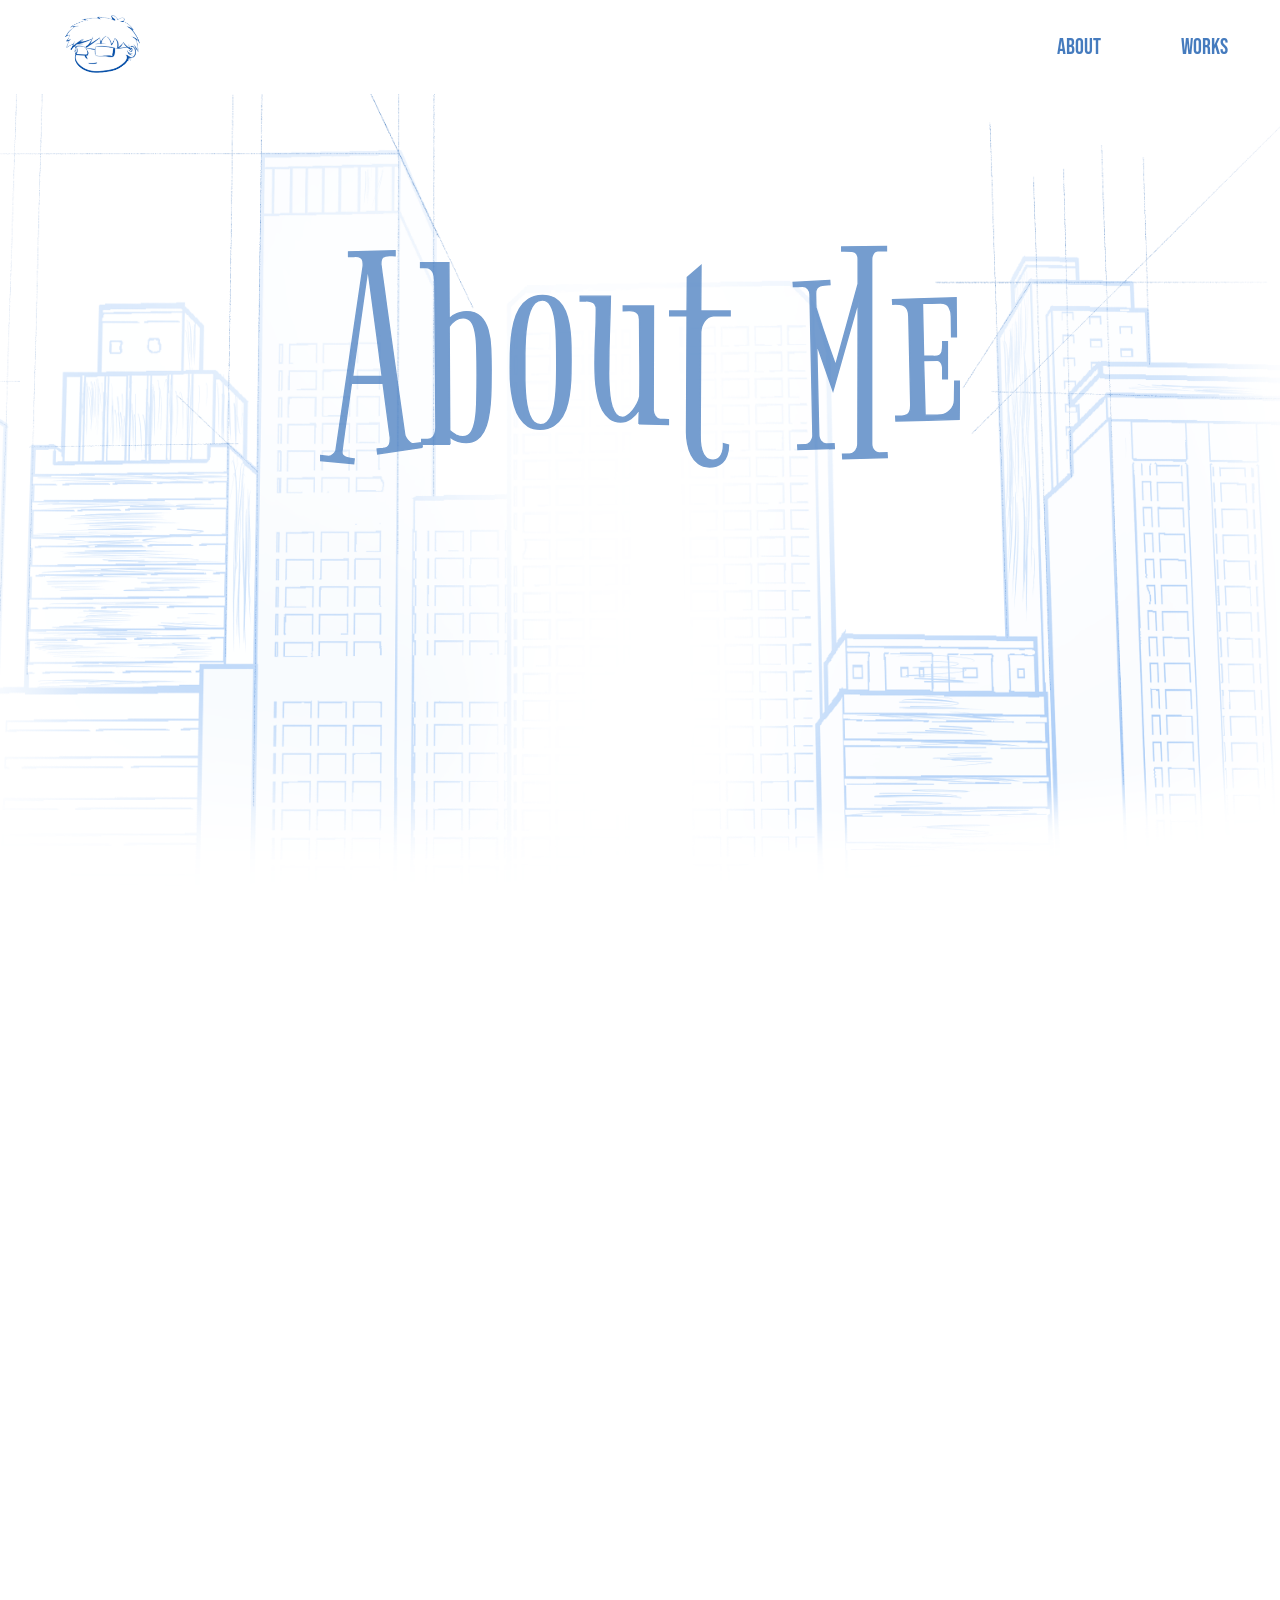
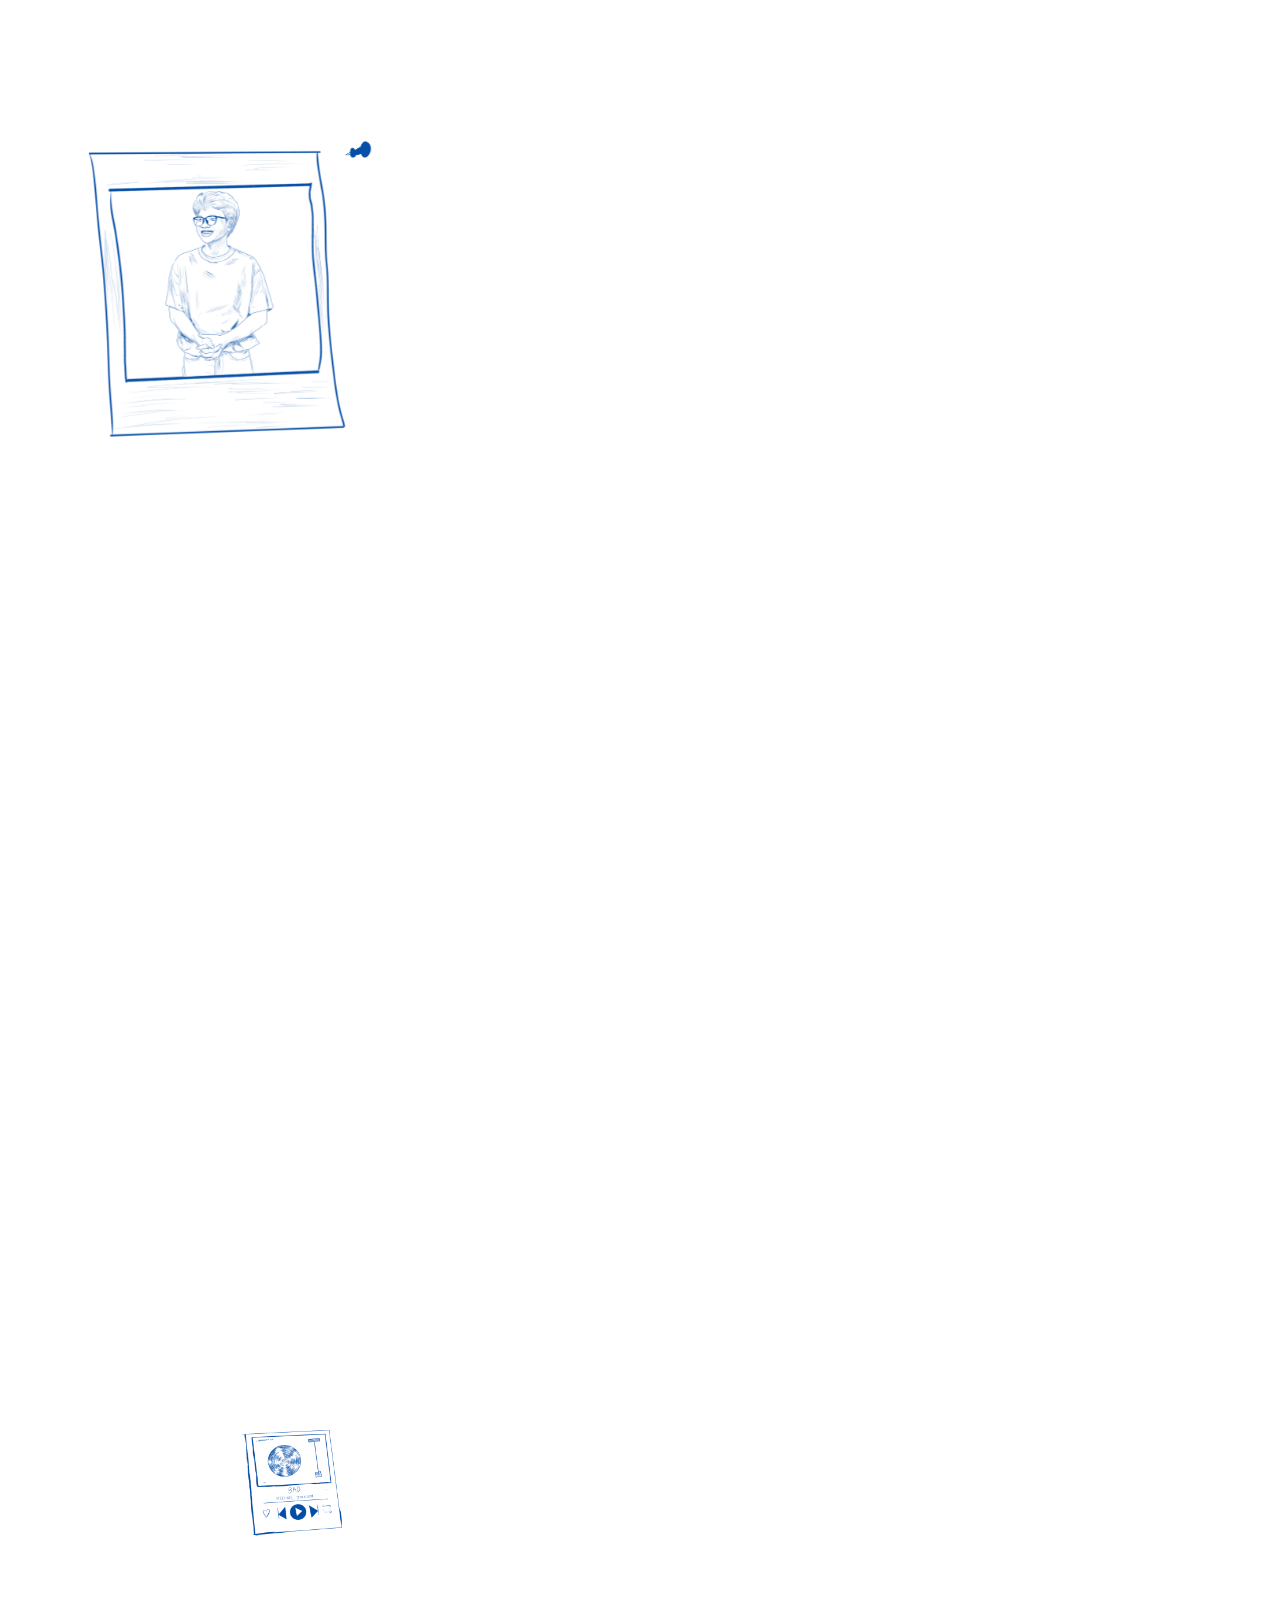
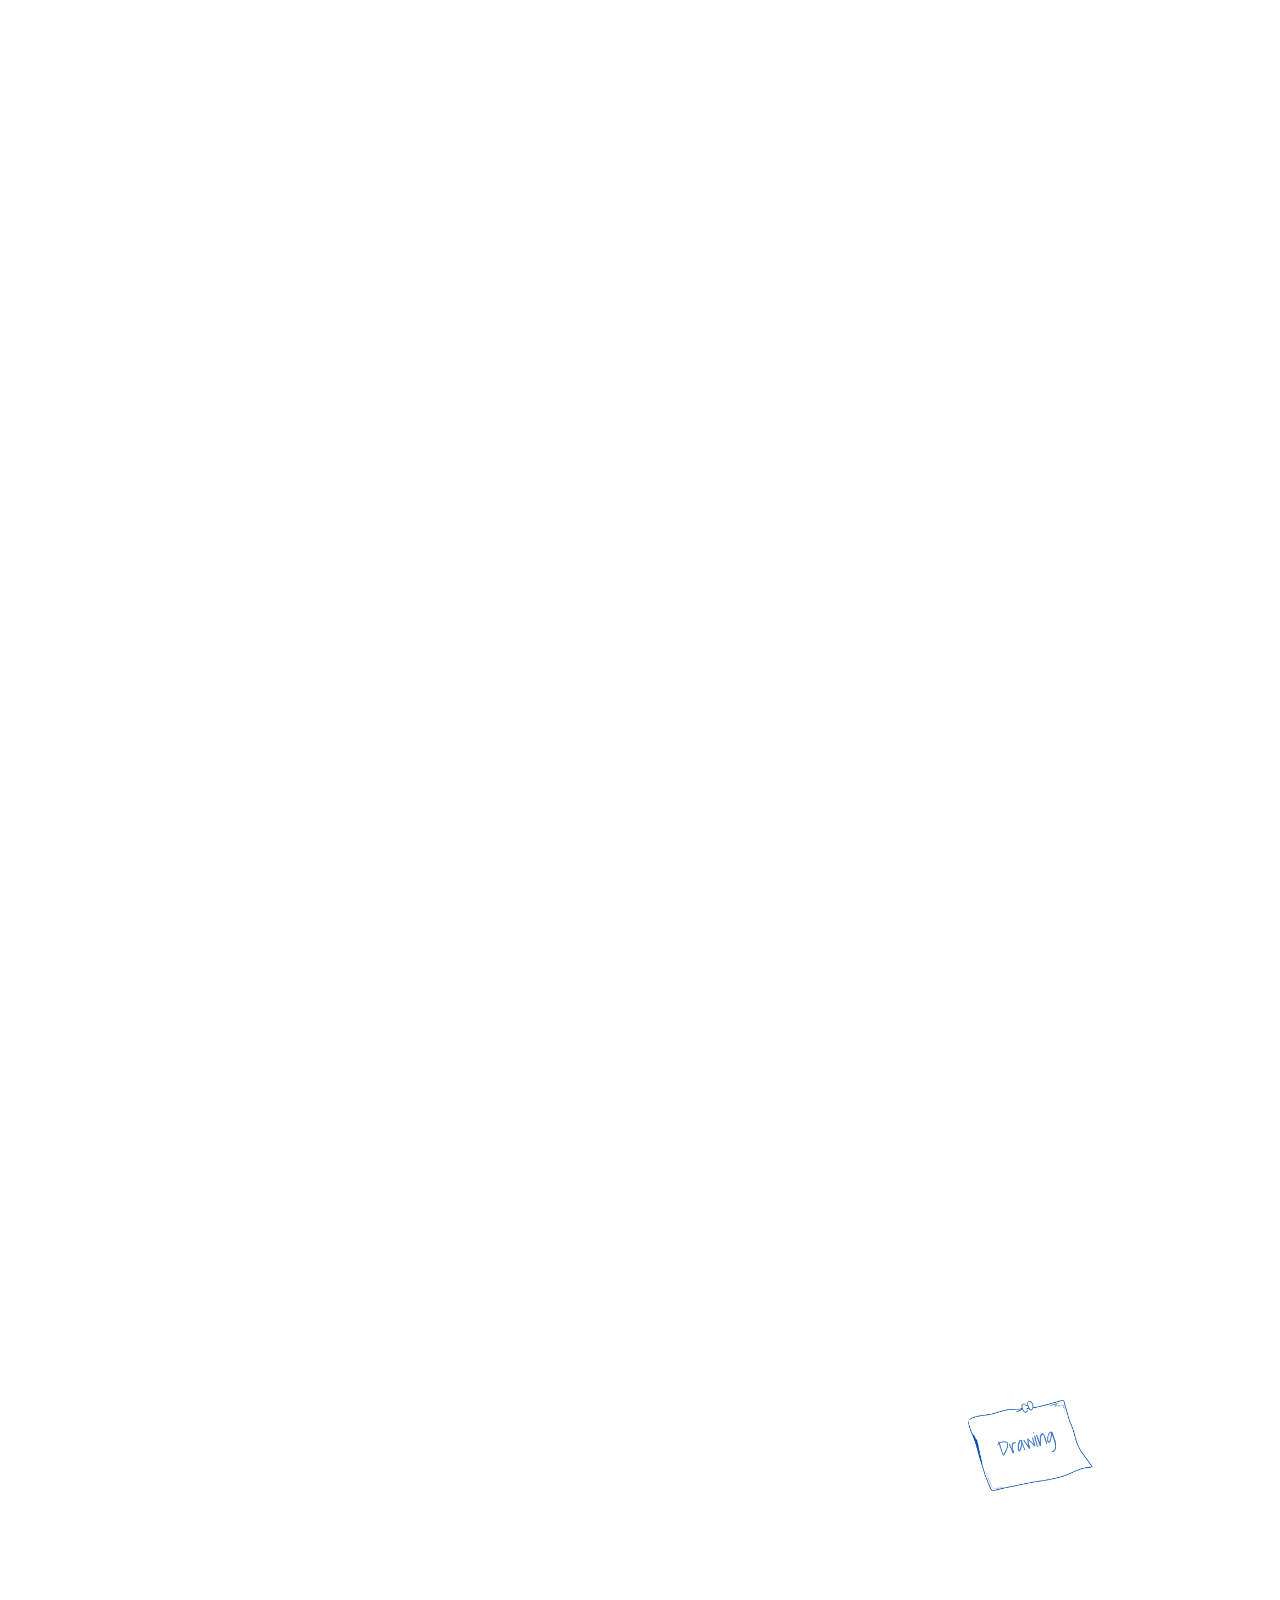
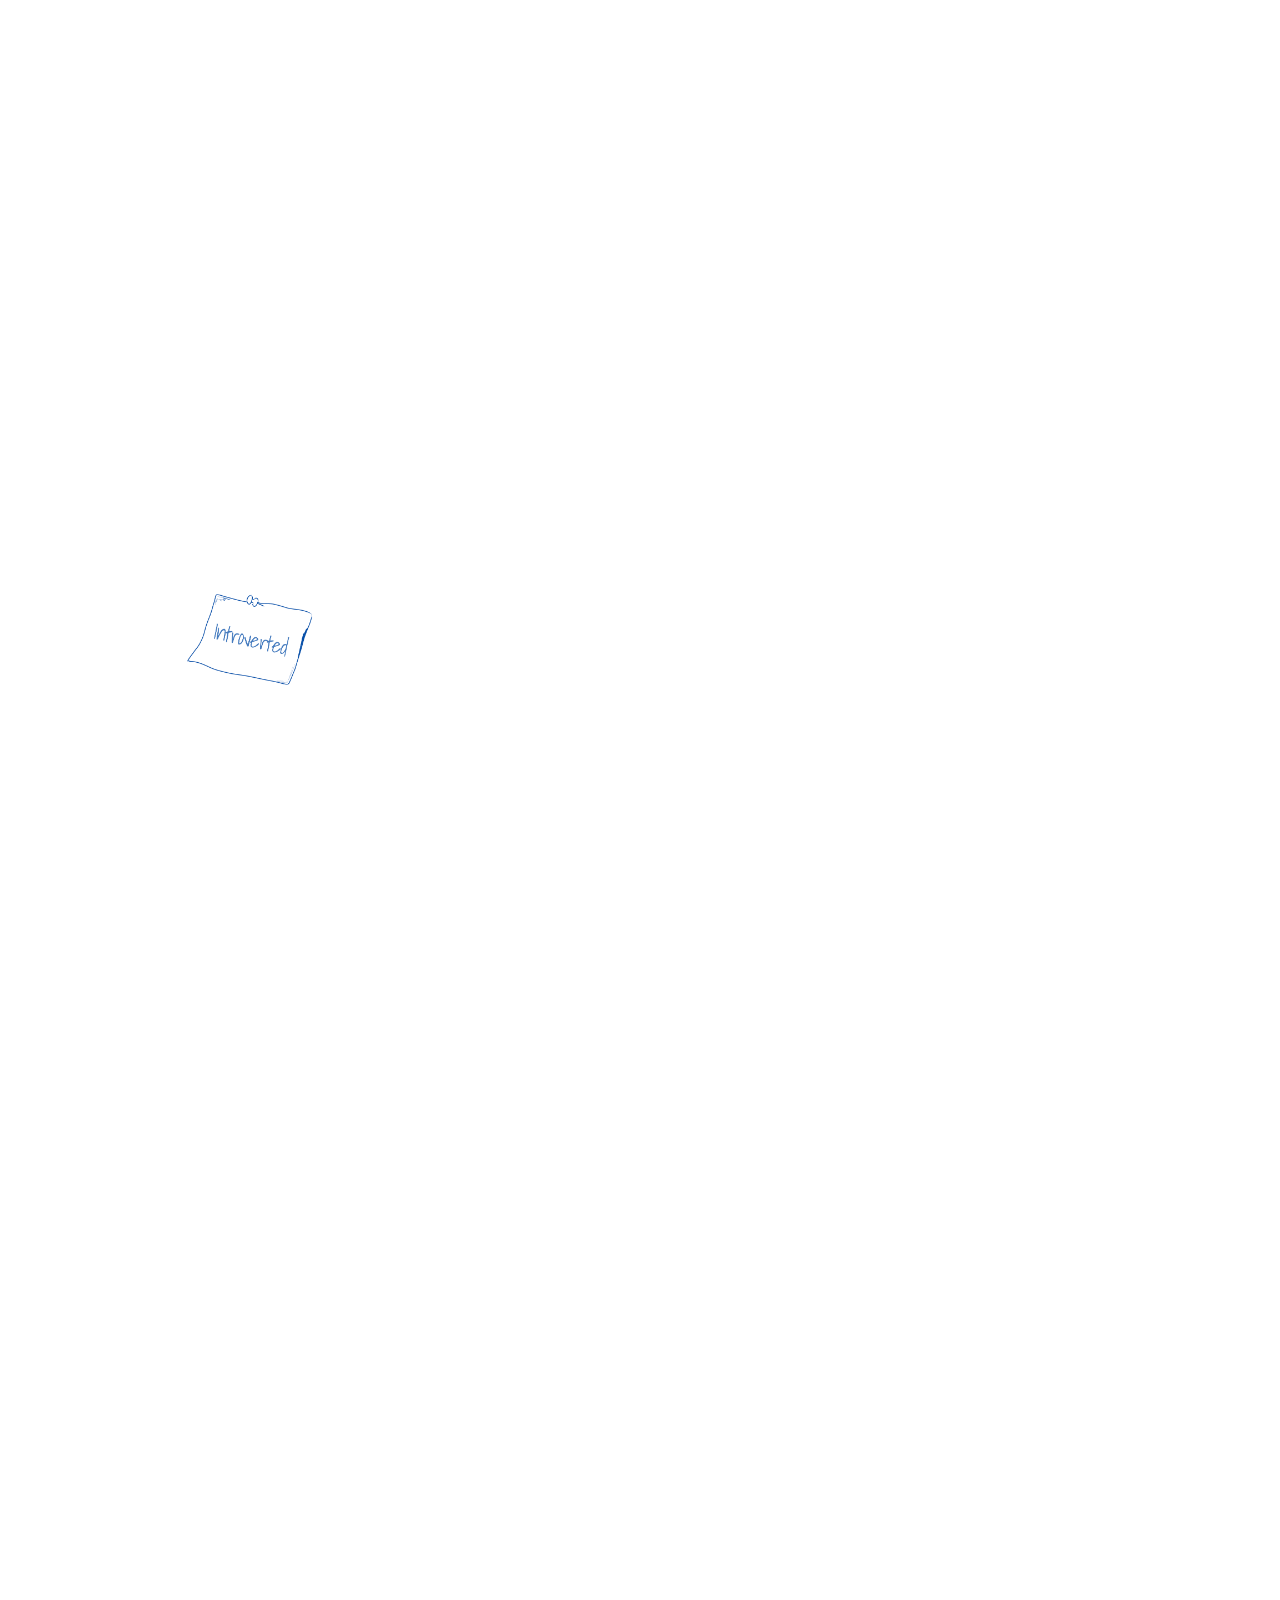
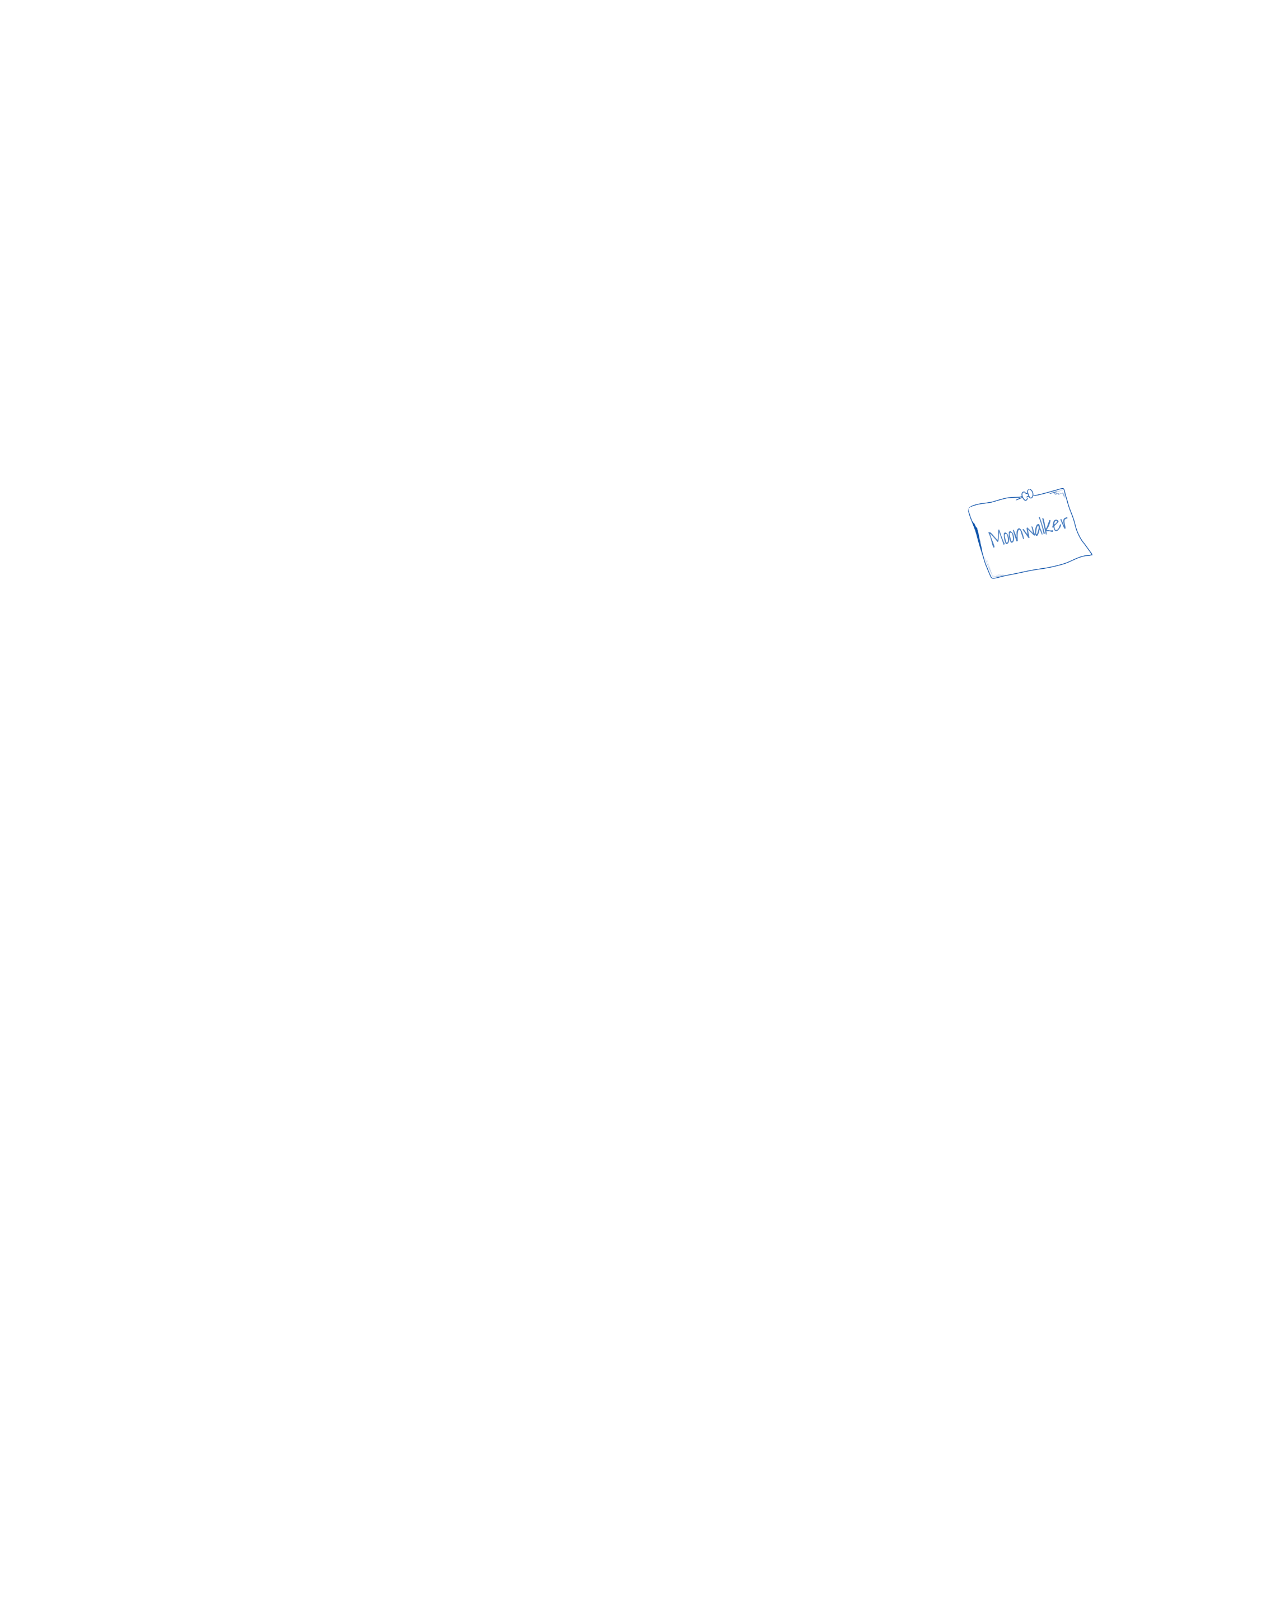
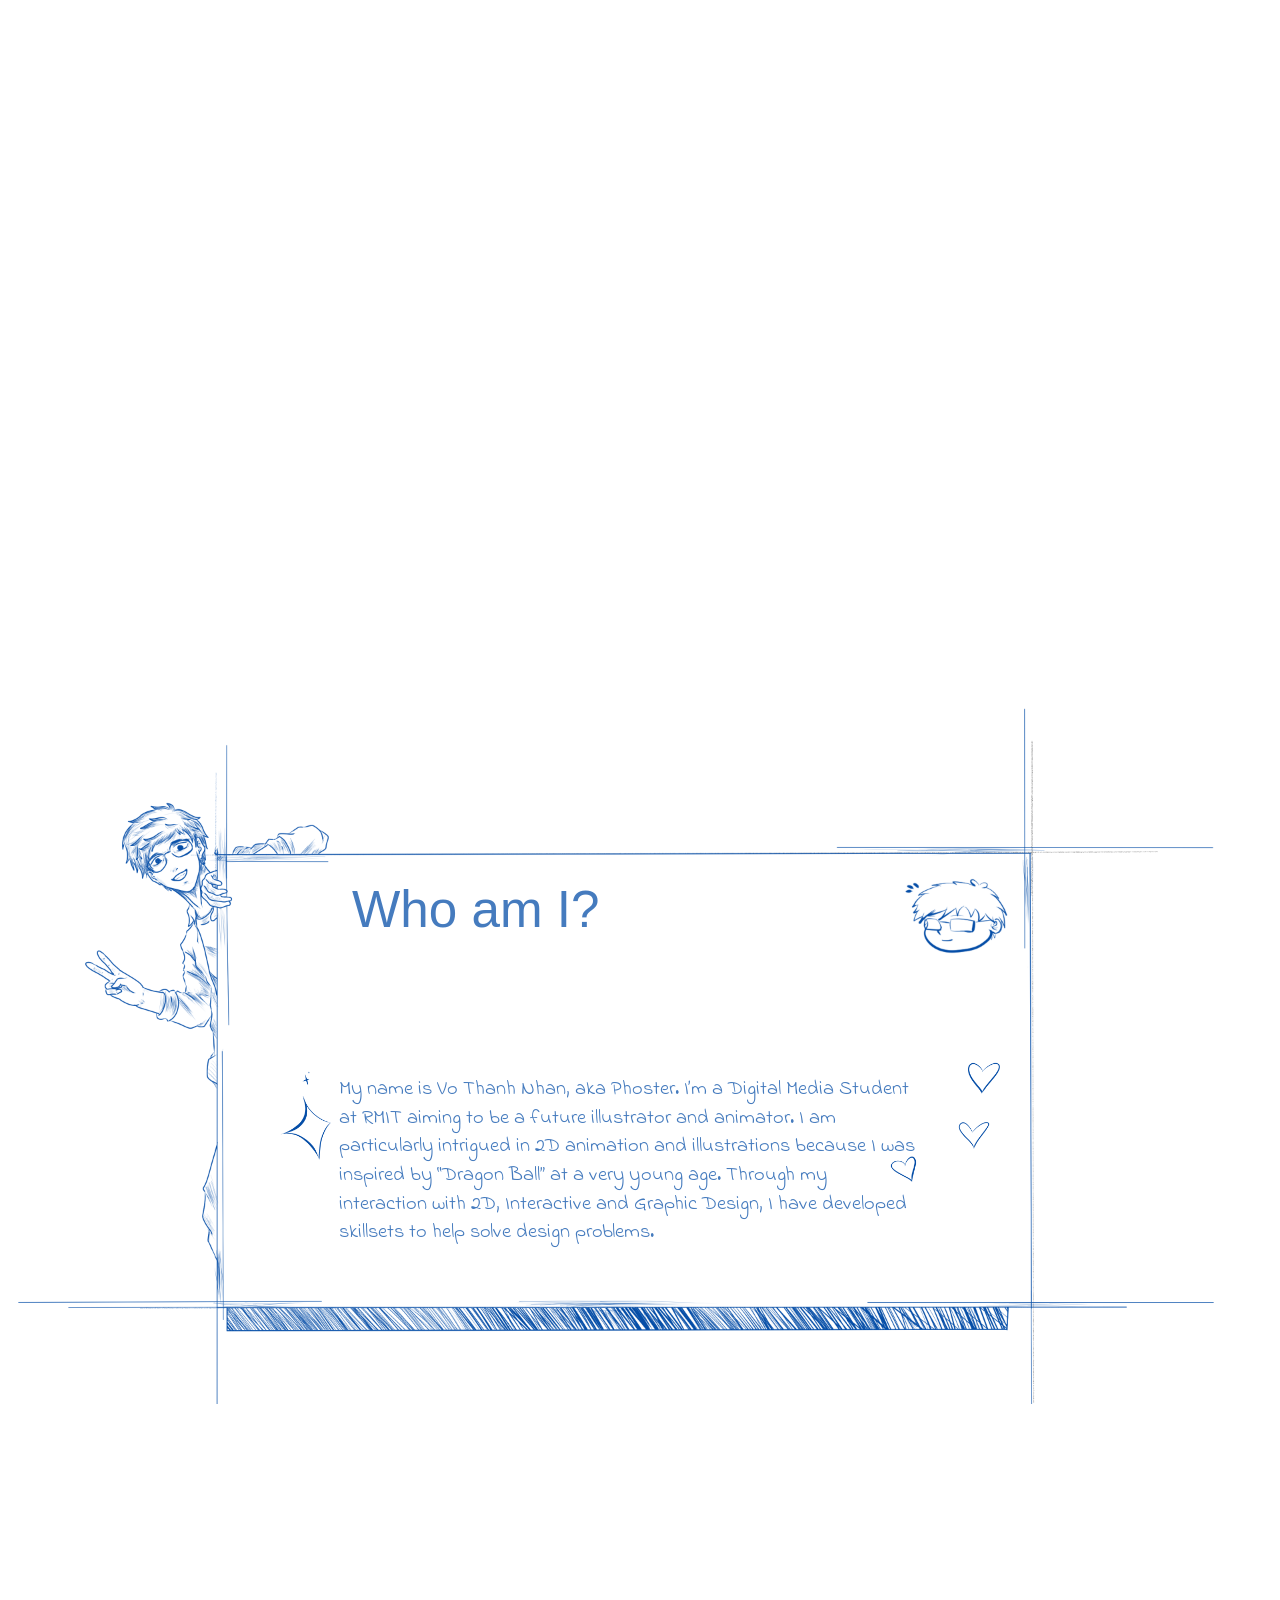
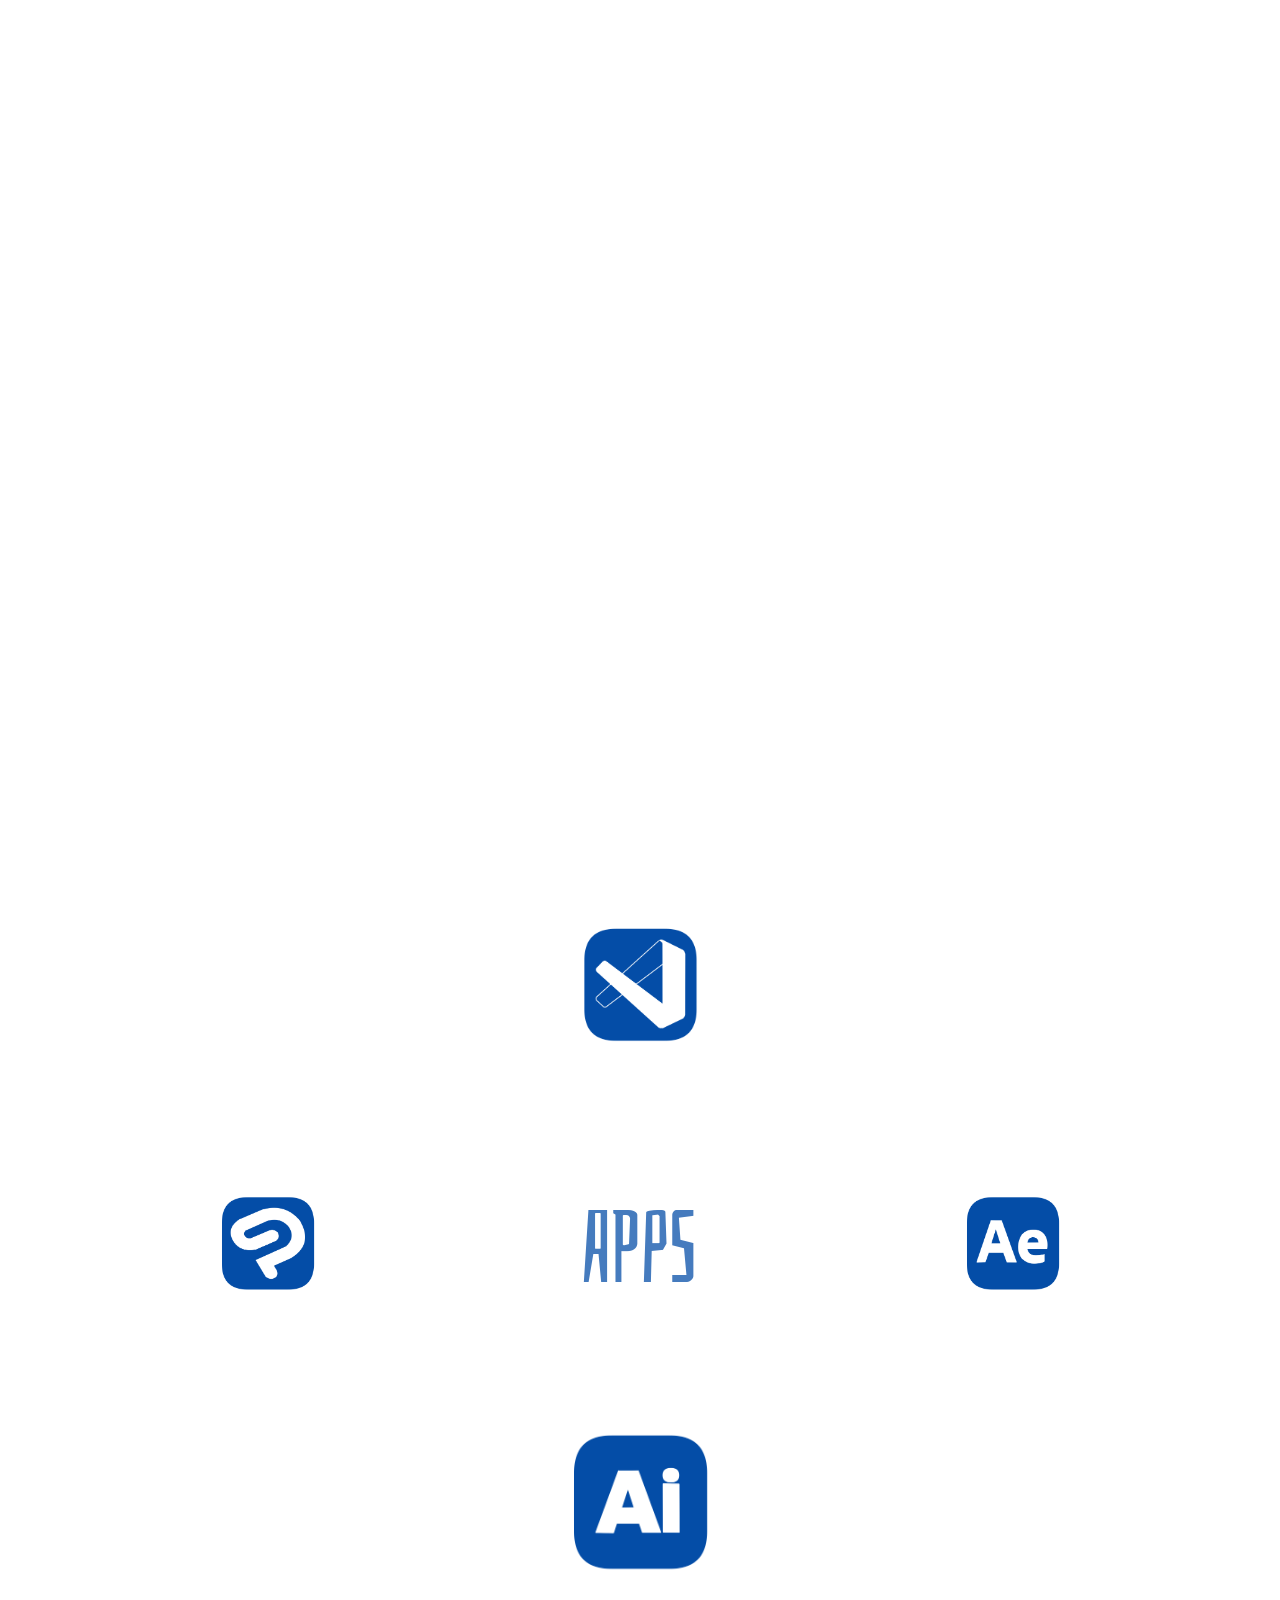
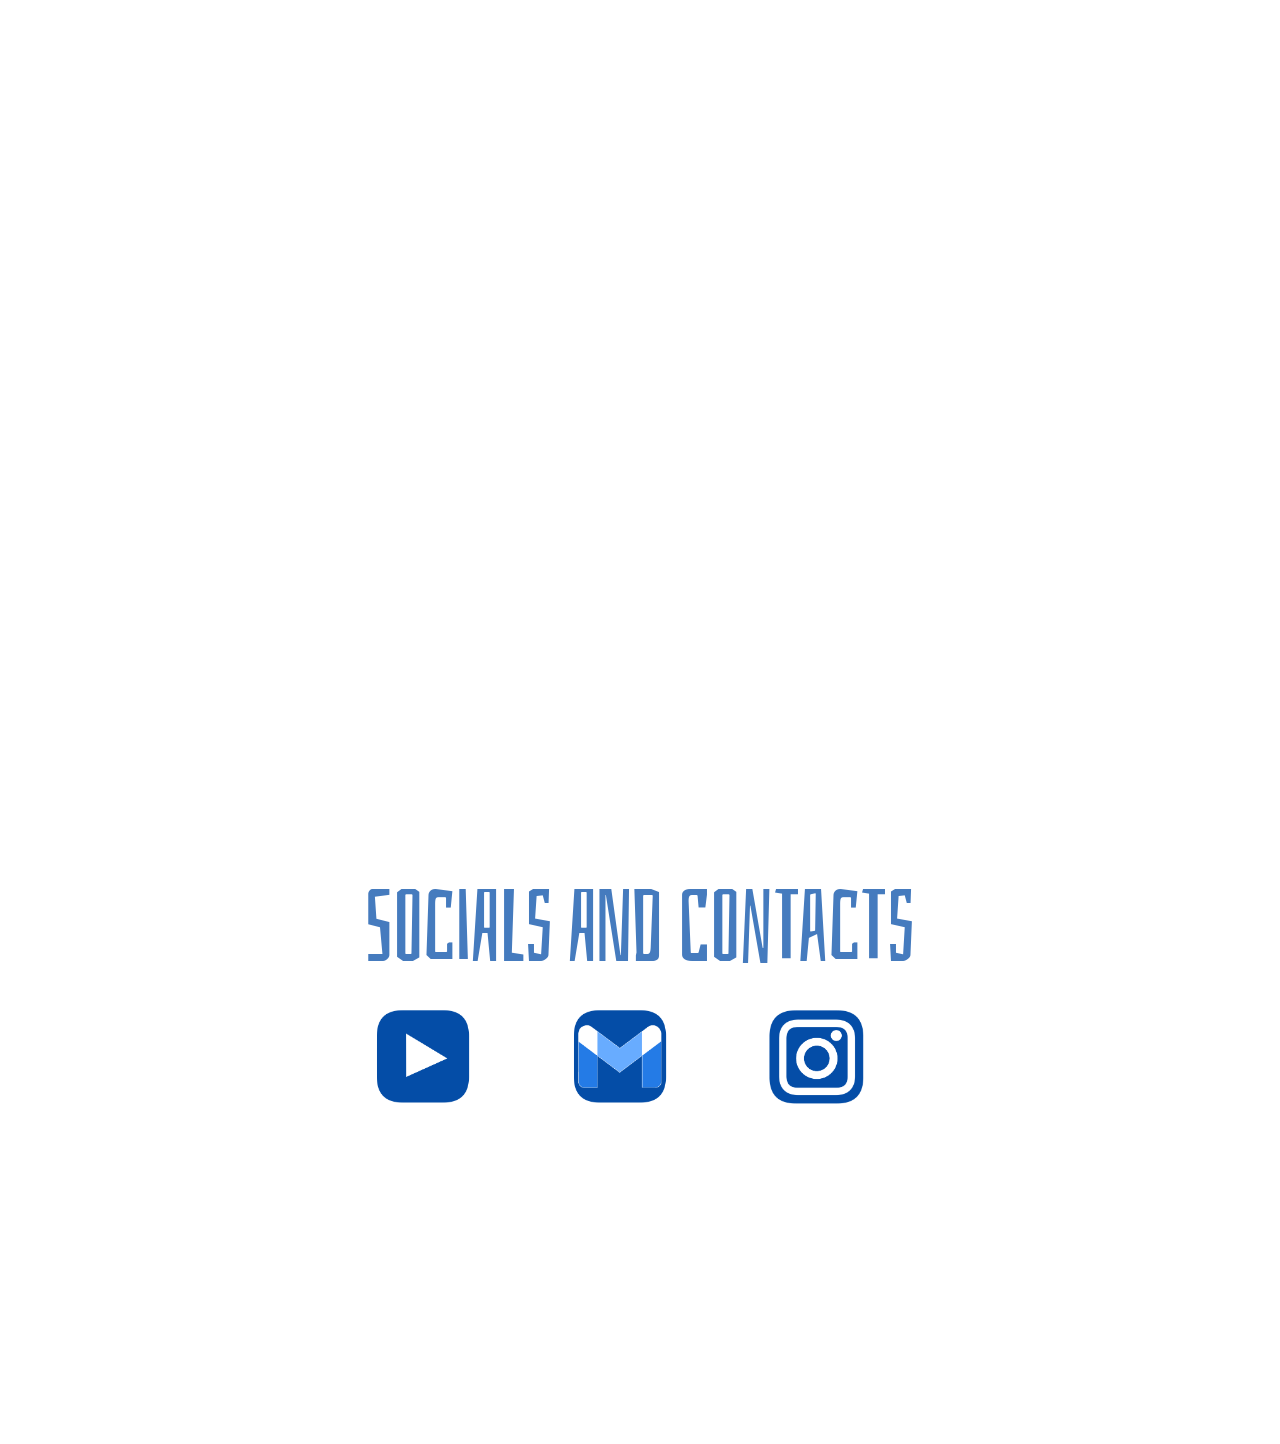
<file: about.html>
<!DOCTYPE html>
<html>
    <head>
        <meta charset="utf-8">
        <meta name="viewport" content="width=device-width, initial-scale=1.0">
        <title> About</title>  
        <link rel="preconnect" href="https://fonts.googleapis.com">
        <link rel="preconnect" href="https://fonts.gstatic.com" crossorigin>
        <link href="https://fonts.googleapis.com/css2?family=Indie+Flower&display=swap" rel="stylesheet">
        <link rel="stylesheet" href="about.css">
        <link href="https://fonts.cdnfonts.com/css/chalkduster" rel="stylesheet">
        <link rel="preconnect" href="https://fonts.googleapis.com">
        <link rel="preconnect" href="https://fonts.gstatic.com" crossorigin>
        <link rel="preconnect" href="https://fonts.googleapis.com">
        <link rel="preconnect" href="https://fonts.gstatic.com" crossorigin>
        <link href="https://fonts.cdnfonts.com/css/perandory" rel="stylesheet">
        <link href="https://fonts.googleapis.com/css2?family=Bahianita&display=swap" rel="stylesheet">
        <link href="https://fonts.googleapis.com/css2?family=Bebas+Neue&display=swap" rel="stylesheet">
    </head>
    <body>
        <header>
            <nav>
                <ul id="navi">
                    <li id="logo">
                       <a href="index.html">
                        <img src="images/logo.png" id="logo" alt="phoster">
                       </a> 
                    </li>
                    <ul id="menu">
                        <li>
                            <a href="about.html">About</a>
                        </li>
                        <li>
                            <a href="works.html">Works</a>
                        </li>
                    </ul>
                    
                </ul>
            </nav>
        </header>
        <main>
            <section id="landing">
                    <svg width="50vw" height="20vw" viewBox="0 0 914 316" fill="none" xmlns="http://www.w3.org/2000/svg">
                    <path opacity="0.74" d="M146.094 287.109L82.4219 296.289L81.6406 289.453C84.7656 289.062 87.5 288.802 89.8438 288.672C92.1875 288.411 94.1406 287.891 95.7031 287.109C97.2656 286.198 98.4375 284.766 99.2188 282.812C100 280.859 100.391 277.995 100.391 274.219C100.391 274.089 100.391 273.828 100.391 273.438C100.391 273.047 100.26 272.135 100 270.703C99.8698 269.141 99.5443 266.797 99.0234 263.672C98.6328 260.417 98.0469 255.924 97.2656 250.195C96.4844 244.336 95.5078 236.979 94.3359 228.125C93.1641 219.271 91.7318 208.398 90.0391 195.508H44.9219C42.7083 211.133 40.8203 224.414 39.2578 235.352C37.6953 246.159 36.3932 255.208 35.3516 262.5C34.4401 269.661 33.6589 275.326 33.0078 279.492C32.487 283.659 32.0964 286.784 31.8359 288.867C31.5755 290.82 31.3802 292.122 31.25 292.773C31.25 293.294 31.25 293.555 31.25 293.555C31.25 295.898 31.8359 297.656 33.0078 298.828C34.3099 300.13 35.8073 301.042 37.5 301.562C39.3229 302.214 41.276 302.669 43.3594 302.93C45.4427 303.19 47.2656 303.385 48.8281 303.516L48.0469 310.352L0 305.859L0.78125 298.633C2.60417 298.893 4.49219 299.154 6.44531 299.414C8.39844 299.805 10.4167 300 12.5 300C14.7135 300 16.862 299.023 18.9453 297.07C21.1589 295.247 22.4609 293.229 22.8516 291.016L61.7188 27.9297V25.1953C61.7188 21.6797 61.0677 19.1406 59.7656 17.5781C58.4635 16.0156 56.7708 15.0391 54.6875 14.6484C52.7344 14.2578 50.5208 14.1927 48.0469 14.4531C45.5729 14.5833 43.1641 14.6484 40.8203 14.6484V7.8125L107.227 6.25V13.4766C105.794 13.4766 104.427 13.4115 103.125 13.2812C101.953 13.151 100.651 13.0859 99.2188 13.0859C94.7917 13.0859 91.6016 13.9323 89.6484 15.625C87.8255 17.3177 86.9141 20.5078 86.9141 25.1953C86.9141 25.3255 86.9141 25.5859 86.9141 25.9766C87.0443 26.3672 87.2396 27.6042 87.5 29.6875C87.7604 31.6406 88.151 34.7005 88.6719 38.8672C89.3229 43.0339 90.1693 48.9583 91.2109 56.6406C92.2526 64.1927 93.5547 73.8281 95.1172 85.5469C96.8099 97.2656 98.8281 111.654 101.172 128.711C103.646 145.638 106.445 165.56 109.57 188.477C112.826 211.393 116.602 237.891 120.898 267.969C121.029 269.401 121.484 270.898 122.266 272.461C123.047 274.023 124.023 275.521 125.195 276.953C126.367 278.385 127.669 279.557 129.102 280.469C130.534 281.38 132.031 281.836 133.594 281.836C135.677 281.836 137.63 281.641 139.453 281.25C141.276 280.859 143.229 280.534 145.312 280.273L146.094 287.109ZM68.3594 31.8359L46.4844 185.938H88.8672C86.6536 168.359 83.8542 147.07 80.4688 122.07C77.0833 96.9401 73.0469 66.862 68.3594 31.8359ZM185.641 282.617H145.211V275.586H152.438C154.781 275.716 156.799 275.326 158.492 274.414C160.185 273.372 161.552 272.07 162.594 270.508C163.635 268.945 164.352 267.122 164.742 265.039C165.263 262.956 165.523 260.872 165.523 258.789L163.961 50.3906C163.961 48.1771 163.766 45.8984 163.375 43.5547C163.115 41.2109 162.529 39.0625 161.617 37.1094C160.706 35.1562 159.339 33.5286 157.516 32.2266C155.823 30.9245 153.609 30.2734 150.875 30.2734H143.648V23.4375H184.078L184.469 103.516C187.854 99.8698 191.76 97.2656 196.188 95.7031C200.615 94.0104 204.846 93.1641 208.883 93.1641C217.737 93.1641 224.573 95.638 229.391 100.586C234.208 105.404 237.724 111.719 239.938 119.531C242.151 127.344 243.453 136.198 243.844 146.094C244.234 155.99 244.43 165.951 244.43 175.977C244.43 184.44 244.365 192.904 244.234 201.367C244.104 209.701 243.714 217.708 243.062 225.391C242.411 233.073 241.37 240.299 239.938 247.07C238.505 253.711 236.487 259.505 233.883 264.453C231.279 269.401 227.893 273.307 223.727 276.172C219.69 278.906 214.742 280.273 208.883 280.273C205.237 280.273 201.266 279.688 196.969 278.516C192.802 277.344 188.896 275.13 185.25 271.875L185.641 282.617ZM204 271.875C209.078 271.875 212.984 269.792 215.719 265.625C218.453 261.328 220.471 255.273 221.773 247.461C223.076 239.648 223.792 230.339 223.922 219.531C224.182 208.594 224.312 196.484 224.312 183.203C224.312 170.312 224.182 158.854 223.922 148.828C223.792 138.672 223.076 130.143 221.773 123.242C220.602 116.211 218.648 110.938 215.914 107.422C213.18 103.776 209.339 101.953 204.391 101.953C200.615 101.953 196.969 103.125 193.453 105.469C190.068 107.812 187.073 110.872 184.469 114.648L185.25 263.086C187.984 265.69 191.044 267.839 194.43 269.531C197.945 271.094 201.135 271.875 204 271.875ZM358.586 161.914C358.586 167.383 358.521 173.633 358.391 180.664C358.391 187.565 358 194.727 357.219 202.148C356.568 209.44 355.396 216.667 353.703 223.828C352.141 230.859 349.667 237.174 346.281 242.773C343.026 248.242 338.794 252.669 333.586 256.055C328.508 259.44 322.128 261.133 314.445 261.133C307.544 261.133 301.685 259.635 296.867 256.641C292.18 253.516 288.273 249.544 285.148 244.727C282.023 239.779 279.549 234.18 277.727 227.93C275.904 221.549 274.536 215.104 273.625 208.594C272.714 202.083 272.128 195.768 271.867 189.648C271.737 183.398 271.672 177.865 271.672 173.047C271.672 167.318 271.737 160.807 271.867 153.516C271.997 146.094 272.453 138.542 273.234 130.859C274.016 123.177 275.318 115.69 277.141 108.398C278.964 101.107 281.568 94.5964 284.953 88.8672C288.339 83.138 292.701 78.5807 298.039 75.1953C303.378 71.6797 309.953 69.9219 317.766 69.9219C324.536 69.9219 330.201 71.2891 334.758 74.0234C339.445 76.7578 343.286 80.4688 346.281 85.1562C349.276 89.7135 351.62 95.0521 353.312 101.172C355.005 107.292 356.242 113.802 357.023 120.703C357.805 127.474 358.26 134.44 358.391 141.602C358.521 148.633 358.586 155.404 358.586 161.914ZM317.375 76.7578C313.208 76.7578 309.693 78.1901 306.828 81.0547C304.094 83.9193 301.815 87.8255 299.992 92.7734C298.169 97.7214 296.737 103.451 295.695 109.961C294.654 116.471 293.872 123.372 293.352 130.664C292.961 137.956 292.701 145.378 292.57 152.93C292.57 160.482 292.57 167.773 292.57 174.805C292.57 179.883 292.57 185.417 292.57 191.406C292.701 197.266 292.961 203.19 293.352 209.18C293.742 215.039 294.393 220.703 295.305 226.172C296.216 231.641 297.518 236.523 299.211 240.82C300.904 244.987 302.987 248.372 305.461 250.977C308.065 253.451 311.255 254.688 315.031 254.688C318.807 254.688 321.997 253.385 324.602 250.781C327.336 248.047 329.549 244.466 331.242 240.039C332.935 235.612 334.237 230.534 335.148 224.805C336.06 218.945 336.711 212.891 337.102 206.641C337.622 200.26 337.883 193.88 337.883 187.5C338.013 181.12 338.078 175.13 338.078 169.531C338.078 157.161 337.948 145.378 337.688 134.18C337.557 122.982 336.841 113.151 335.539 104.688C334.237 96.0938 332.154 89.3229 329.289 84.375C326.555 79.2969 322.583 76.7578 317.375 76.7578ZM455.555 253.516C455.555 249.87 455.62 246.289 455.75 242.773C455.88 239.128 456.076 235.612 456.336 232.227C452.951 238.086 448.849 242.643 444.031 245.898C439.344 249.154 434.396 250.781 429.188 250.781C423.198 250.781 418.12 249.219 413.953 246.094C409.786 242.969 406.336 238.932 403.602 233.984C400.997 228.906 398.914 223.242 397.352 216.992C395.919 210.612 394.812 204.297 394.031 198.047C393.38 191.797 392.99 185.872 392.859 180.273C392.729 174.674 392.664 169.987 392.664 166.211C392.664 153.32 392.99 140.625 393.641 128.125C394.292 115.495 394.617 102.865 394.617 90.2344C394.617 86.5885 393.901 83.9193 392.469 82.2266C391.036 80.4036 389.214 79.2318 387 78.7109C384.786 78.0599 382.312 77.7995 379.578 77.9297C376.844 77.9297 374.174 77.9297 371.57 77.9297V71.0938H414.734C414.474 87.7604 414.018 104.427 413.367 121.094C412.716 137.76 412.391 154.427 412.391 171.094C412.391 173.568 412.326 177.083 412.195 181.641C412.195 186.198 412.326 191.211 412.586 196.68C412.846 202.148 413.302 207.682 413.953 213.281C414.604 218.88 415.646 224.023 417.078 228.711C418.641 233.268 420.594 237.044 422.938 240.039C425.411 242.904 428.536 244.336 432.312 244.336C434.526 244.336 436.87 243.359 439.344 241.406C441.948 239.453 444.422 237.044 446.766 234.18C449.109 231.185 451.193 227.93 453.016 224.414C454.839 220.898 456.076 217.513 456.727 214.258C456.987 192.513 456.987 172.526 456.727 154.297C456.466 136.068 456.336 119.401 456.336 104.297C456.336 100.651 455.62 97.9818 454.188 96.2891C452.755 94.4661 450.867 93.2292 448.523 92.5781C446.31 91.9271 443.836 91.6667 441.102 91.7969C438.367 91.9271 435.698 91.9922 433.094 91.9922V85.1562H476.258L475.867 233.984C475.867 236.589 476.779 239.388 478.602 242.383C480.424 245.247 482.833 246.81 485.828 247.07C487.911 247.07 489.865 247.07 491.688 247.07C493.51 247.07 495.464 247.201 497.547 247.461V254.297L455.555 253.516ZM543.734 92.3828H585.727V99.0234H562.094C559.359 99.0234 556.82 99.8047 554.477 101.367C552.263 102.799 550.375 104.688 548.812 107.031C547.25 109.375 546.013 111.914 545.102 114.648C544.32 117.383 543.865 119.922 543.734 122.266L542.953 266.797C542.953 270.052 543.018 273.893 543.148 278.32C543.409 282.747 544.125 286.979 545.297 291.016C546.469 295.052 548.292 298.438 550.766 301.172C553.24 304.036 556.755 305.469 561.312 305.469C564.438 305.469 566.977 304.688 568.93 303.125C570.883 301.562 572.38 299.609 573.422 297.266C574.594 294.922 575.375 292.383 575.766 289.648C576.156 286.914 576.286 284.31 576.156 281.836L583.383 283.594C583.383 289.844 582.536 294.987 580.844 299.023C579.281 303.19 577.198 306.445 574.594 308.789C572.12 311.133 569.255 312.76 566 313.672C562.745 314.583 559.49 315.039 556.234 315.039C549.854 315.039 544.516 313.411 540.219 310.156C536.052 306.901 532.732 302.799 530.258 297.852C527.784 293.034 526.026 287.695 524.984 281.836C523.943 275.977 523.422 270.508 523.422 265.43L524.203 99.0234H499.398V92.3828H524.203L524.594 44.3359L544.125 27.5391L543.734 92.3828ZM768.531 34.7656C768.531 28.5156 768.531 23.5026 768.531 19.7266C768.661 15.9505 768.076 13.0859 766.773 11.1328C765.602 9.04948 763.323 7.7474 759.938 7.22656C756.682 6.70573 751.734 6.51042 745.094 6.64062V0.78125L808.961 0V6.25H796.656C795.354 6.25 794.117 6.64062 792.945 7.42188C791.904 8.20312 790.992 9.17969 790.211 10.3516C789.43 11.5234 788.844 12.8255 788.453 14.2578C788.062 15.5599 787.867 16.7969 787.867 17.9688V282.227C787.867 283.659 788.128 285.156 788.648 286.719C789.169 288.151 789.885 289.518 790.797 290.82C791.839 292.122 793.01 293.164 794.312 293.945C795.615 294.727 797.047 295.117 798.609 295.117L809.742 294.727L810.133 301.562L746.656 303.516L746.266 296.68L757.398 296.289C758.961 296.159 760.393 295.638 761.695 294.727C763.128 293.815 764.299 292.708 765.211 291.406C766.122 289.974 766.839 288.477 767.359 286.914C767.88 285.221 768.141 283.659 768.141 282.227L768.531 79.4922L732.594 206.25L709.352 139.453L712.281 269.141C712.281 270.573 712.542 272.07 713.062 273.633C713.583 275.195 714.299 276.628 715.211 277.93C716.253 279.102 717.424 280.143 718.727 281.055C720.029 281.836 721.461 282.227 723.023 282.227L734.156 281.836L734.547 288.672L682.594 290.234L682.203 283.594L693.336 283.203C694.898 283.203 696.331 282.747 697.633 281.836C699.065 280.924 700.237 279.818 701.148 278.516C702.06 277.083 702.776 275.586 703.297 274.023C703.818 272.461 704.013 270.964 703.883 269.531L699.781 68.75C699.781 65.7552 698.805 63.0859 696.852 60.7422C695.029 58.2682 692.424 57.0312 689.039 57.0312C686.826 57.0312 684.677 57.0964 682.594 57.2266C680.51 57.3568 678.362 57.4219 676.148 57.4219L675.758 51.5625L727.906 48.6328L728.297 54.6875C725.693 54.8177 723.154 54.9479 720.68 55.0781C718.336 55.0781 716.188 55.4688 714.234 56.25C712.281 56.901 710.719 58.138 709.547 59.9609C708.375 61.6536 707.789 64.1927 707.789 67.5781L708.18 87.1094C709.352 90.7552 710.719 95.1172 712.281 100.195C713.974 105.273 715.927 111.198 718.141 117.969C720.484 124.74 723.154 132.422 726.148 141.016C729.143 149.609 732.529 159.245 736.305 169.922L768.531 53.5156V34.7656ZM861.984 156.641C867.844 156.641 872.596 156.771 876.242 157.031C880.018 157.161 882.883 156.706 884.836 155.664C886.789 154.622 888.026 152.669 888.547 149.805C889.198 146.94 889.458 142.448 889.328 136.328H895.969V189.062H889.328V173.828C889.328 172.786 889.133 171.615 888.742 170.312C888.482 169.01 888.026 167.839 887.375 166.797C886.724 165.625 885.943 164.648 885.031 163.867C884.12 163.086 883.013 162.695 881.711 162.695L861.984 163.086L864.133 241.016C868.169 241.016 872.076 241.016 875.852 241.016C879.628 241.016 883.404 240.885 887.18 240.625C889.654 240.495 891.997 239.779 894.211 238.477C896.555 237.174 898.573 235.547 900.266 233.594C902.089 231.641 903.521 229.492 904.562 227.148C905.604 224.674 906.125 222.266 906.125 219.922L906.516 192.383H913.352L912.766 247.07C897.792 247.331 882.753 247.721 867.648 248.242C852.544 248.633 837.505 249.023 822.531 249.414L822.141 242.383C825.526 242.383 828.521 242.383 831.125 242.383C833.859 242.253 836.138 241.732 837.961 240.82C839.784 239.909 841.151 238.411 842.062 236.328C843.104 234.245 843.625 231.185 843.625 227.148V225.977L840.891 100C840.76 95.9635 840.174 92.7734 839.133 90.4297C838.091 87.9557 836.594 86.1328 834.641 84.9609C832.818 83.7891 830.474 83.0729 827.609 82.8125C824.875 82.5521 821.685 82.487 818.039 82.6172L817.648 75.9766L908.469 73.4375L908.859 129.102H902.023L901.633 100C901.633 94.9219 900.526 90.4948 898.312 86.7188C896.229 82.9427 892.258 81.0547 886.398 81.0547C881.971 81.0547 877.609 81.1198 873.312 81.25C869.146 81.3802 864.849 81.4453 860.422 81.4453L861.984 156.641Z" fill="#044DA7"/>
                    </svg>

            </section>
            <section id="collection">
    <!-- Frame sticks first -->
                    <div class="board-container">
                        <div id="frame">
                        <div id="pin"></div>
                        </div>
                    </div>

    <!-- Music wrapper that starts scrolling AFTER board-container -->
                    <div class="music-sticky-wrapper">
                        <div id="music"></div>
                    </div>
                    <div id="draw">
                        <div id="paper-1"></div>
                    </div>
                    <div id="introverted">
                        <div id="paper-2"></div>
                    </div>
                    <div id="moon">
                        <div id="walk"></div>
                    </div>


            </section>

            <section id="Hello">
                <div id="about"></div>
                <div class="des">
                    <p>My name is Vo Thanh Nhan, aka Phoster. I’m a Digital Media Student at RMIT aiming to be a future illustrator and animator. I am particularly intrigued in 2D animation and illustrations because I was inspired by “Dragon Ball” at a very young age. Through my interaction with 2D, Interactive and Graphic Design, I have developed skillsets to help solve design problems.
                    </p>
                </div>
                <div id="sparkle-wrap">
                <div id="sparkle"></div>
                </div>
                <div id="hearts"></div>
                <div id="who"><p>Who am I?</p></div>
            </section>
            <section id="app">
                <div id="app-text"><p class="txt">APPS</p></div>
                <div id="CSP"></div>
                <div id="Ae"></div>
                <div id="Ai"></div>
                <div id="VSC"></div>
            </section>
            <section id="contact">
                <div id="social"><p>SOCIALS AND CONTACTS</p></div>
                <a href="https://youtube.com/@phosteranimation?si=zXL47ZplKoqlwHcG" target="_blank" rel="noopener noreferrer">
                    <div id="Ytb"></div>
                </a>
                <a href="mailto:nhan211107@gmail.com" target="_blank" rel="noopener noreferrer">
                    <div id="Mail"></div>
                </a>
                <a href="https://www.instagram.com/phosterized/" target="_blank" rel="noopener noreferrer">
                    <div id="Ig"></div>
                </a>
            </section>
        </main>


    </body>
</html>
</file>
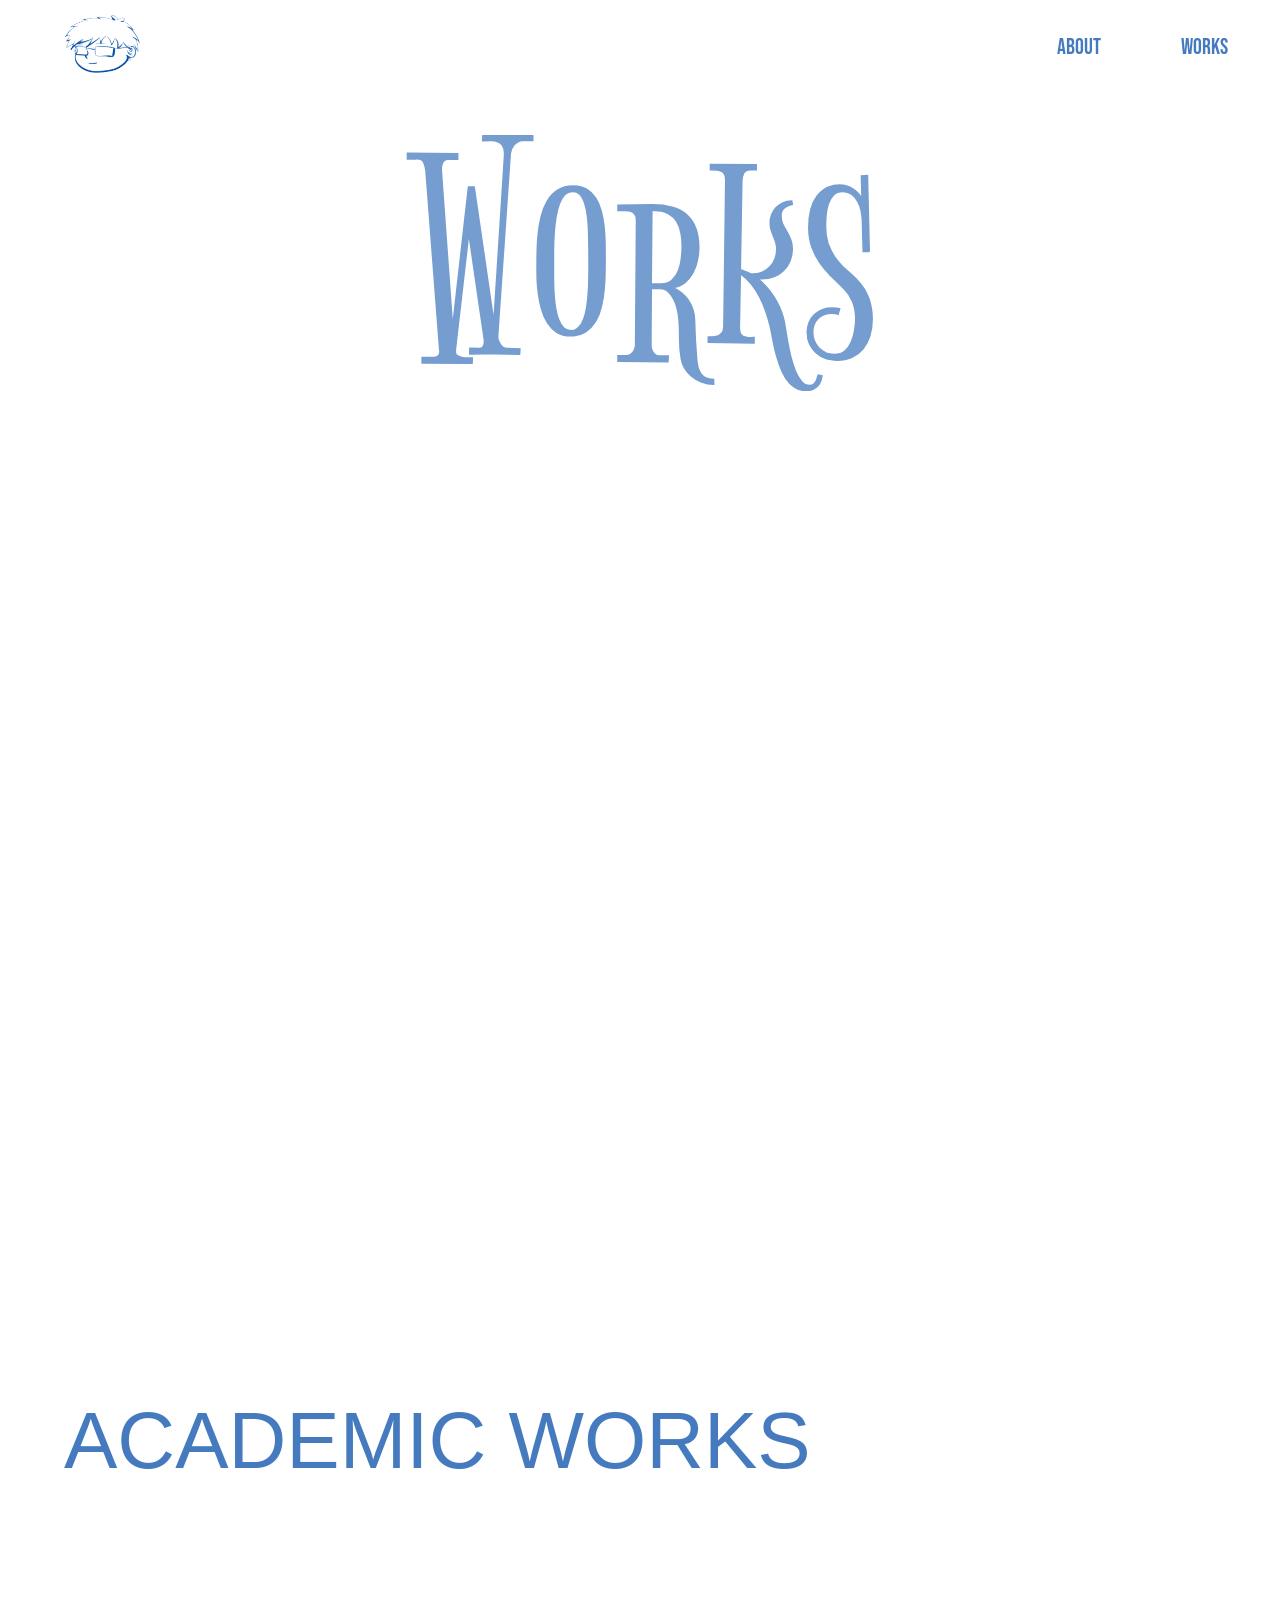
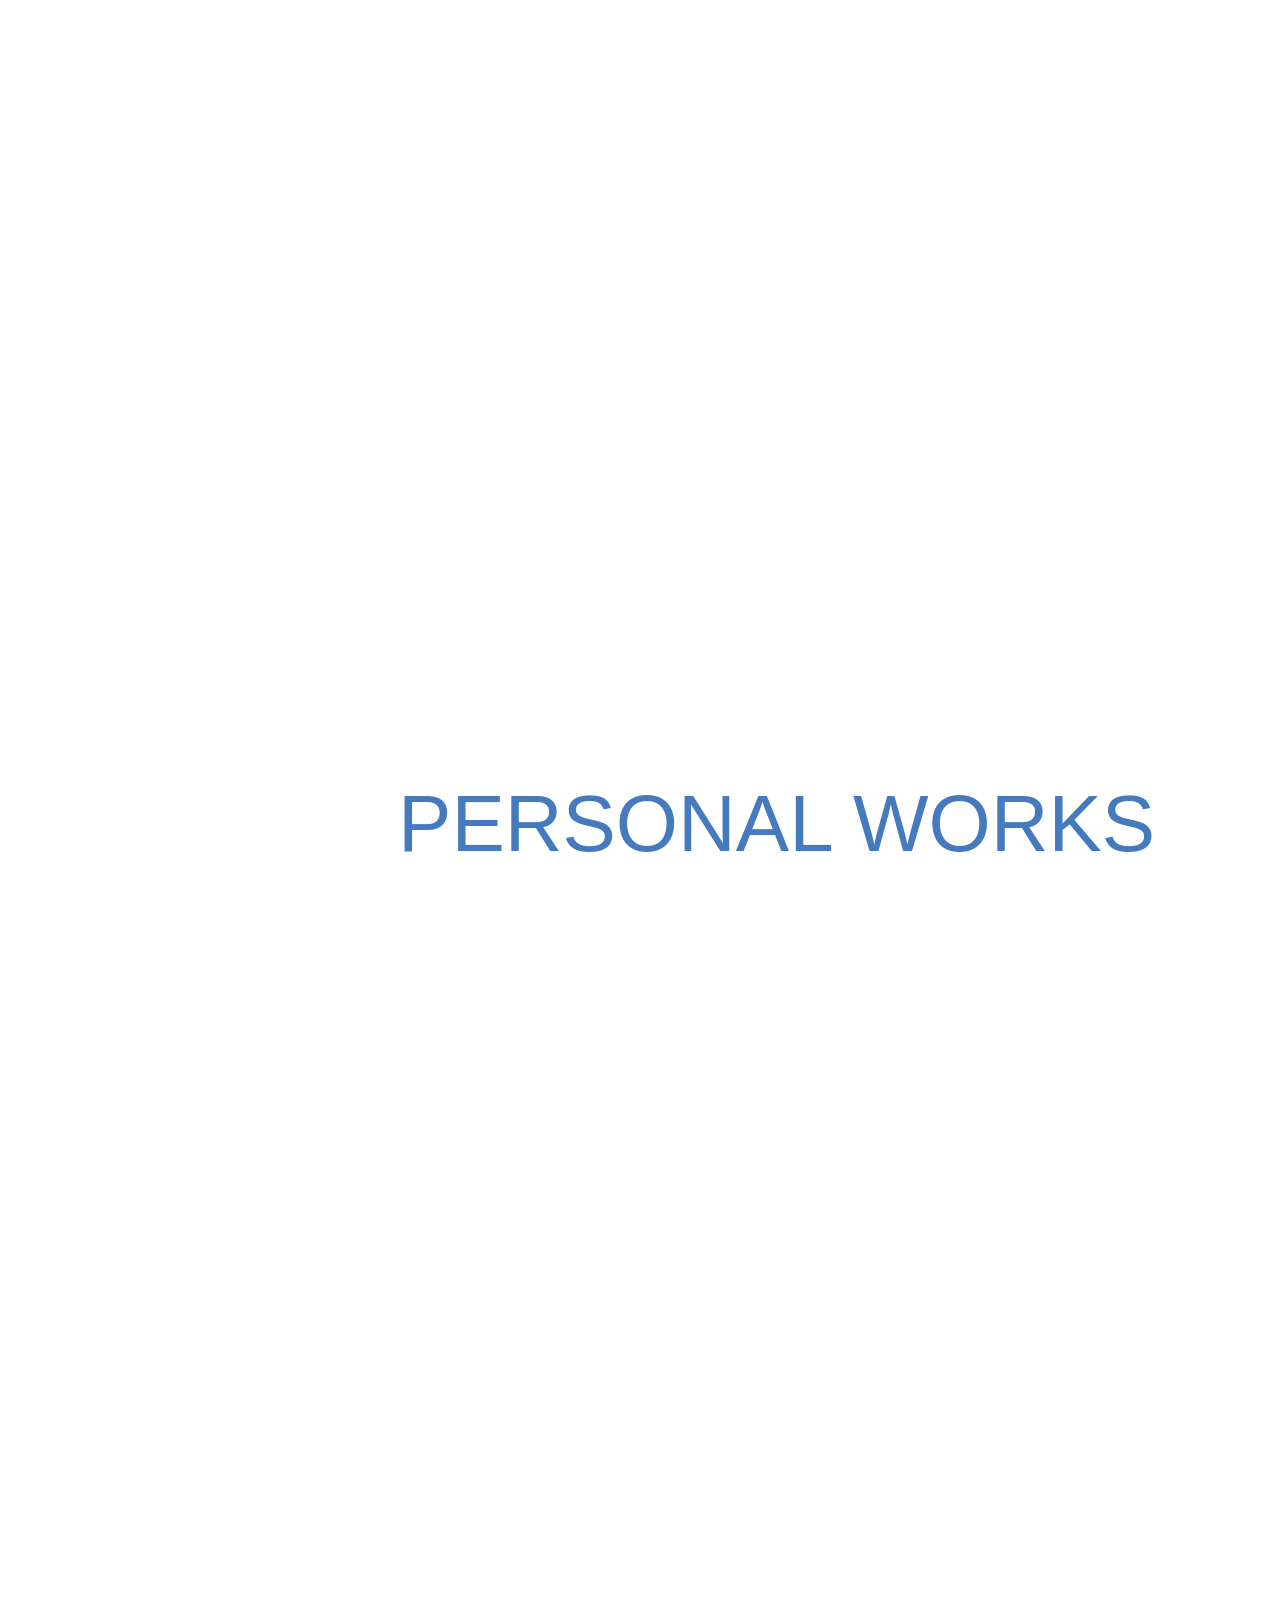
<file: works.html>
<!DOCTYPE html>
<html>
    <head>
        <meta charset="utf-8">
        <meta name="viewport" content="width=device-width, initial-scale=1.0">
        <title> Works</title>  
        <link rel="stylesheet" href="works.css">
        <link rel="preconnect" href="https://fonts.googleapis.com">
        <link rel="preconnect" href="https://fonts.gstatic.com" crossorigin>
        <link href="https://fonts.cdnfonts.com/css/perandory" rel="stylesheet">
        <link href="https://fonts.googleapis.com/css2?family=Bebas+Neue&display=swap" rel="stylesheet">
    </head>
    <body>
        <header>
            <nav>
                <ul id="navi">
                    <li id="logo">
                       <a href="index.html">
                        <img src="images/logo.png" id="logo" alt="phoster">
                       </a> 
                    </li>
                    <ul id="menu">
                        <li>
                            <a href="about.html">About</a>
                        </li>
                        <li>
                            <a href="works.html">Works</a>
                        </li>
                    </ul>
                    
                </ul>
            </nav>
        </header>
        <main>
            <section id="landing">
                    <svg width="50vw" height="20vw" viewBox="0 0 594 327" fill="none" xmlns="http://www.w3.org/2000/svg">
                    <path opacity="0.74" d="M159.961 0V6.83594H147.266C142.839 7.09635 139.128 8.98438 136.133 12.5C133.268 15.8854 131.641 19.5964 131.25 23.6328L115.234 255.273V256.836C115.104 258.398 115.299 260.091 115.82 261.914C116.471 263.737 117.318 265.495 118.359 267.188C119.401 268.75 120.638 270.117 122.07 271.289C123.633 272.331 125.326 272.852 127.148 272.852L143.555 273.242L143.164 280.078C132.617 279.818 122.005 279.622 111.328 279.492C100.781 279.362 90.2344 279.427 79.6875 279.688V272.461L92.3828 272.852C94.5964 272.852 96.1589 271.81 97.0703 269.727C97.9818 267.513 98.4375 265.495 98.4375 263.672C98.4375 263.542 98.3724 263.216 98.2422 262.695C98.2422 262.174 98.0469 260.612 97.6562 258.008C97.2656 255.273 96.6797 251.107 95.8984 245.508C95.1172 239.909 93.9453 232.031 92.3828 221.875C90.9505 211.589 89.0625 198.568 86.7188 182.812C84.5052 167.057 81.7057 147.721 78.3203 124.805L61.1328 274.414V275.586C60.8724 278.32 61.5234 280.339 63.0859 281.641C64.7786 282.812 66.7969 283.659 69.1406 284.18C71.4844 284.701 73.8932 284.961 76.3672 284.961C78.9714 284.831 81.1198 284.766 82.8125 284.766L82.4219 291.602L18.75 291.211V284.375H32.8125C38.6719 284.375 41.6016 281.706 41.6016 276.367C41.6016 276.107 41.5365 275.846 41.4062 275.586C41.276 275.195 41.2109 274.805 41.2109 274.414L23.6328 45.7031C22.9818 41.276 22.2005 38.0208 21.2891 35.9375C20.5078 33.724 19.2708 32.2266 17.5781 31.4453C15.8854 30.6641 13.6068 30.3385 10.7422 30.4688C8.00781 30.4688 4.42708 30.4688 0 30.4688V23.2422L64.0625 24.0234V30.8594H51.5625C50 30.8594 48.6328 31.3151 47.4609 32.2266C46.4193 33.0078 45.5729 34.0495 44.9219 35.3516C44.2708 36.6536 43.8151 38.0208 43.5547 39.4531C43.2943 40.8854 43.1641 42.2526 43.1641 43.5547V45.7031L57.6172 246.094L77.9297 66.4062H85.1562L110.352 239.258L124.023 25.9766V22.8516C123.763 18.4245 122.786 15.1042 121.094 12.8906C119.401 10.5469 117.253 8.98438 114.648 8.20312C112.174 7.29167 109.31 6.90104 106.055 7.03125C102.93 7.03125 99.6094 7.09635 96.0938 7.22656L96.4844 0H159.961ZM252.438 157.227C252.438 162.695 252.372 168.945 252.242 175.977C252.242 182.878 251.852 190.039 251.07 197.461C250.419 204.753 249.247 211.979 247.555 219.141C245.992 226.172 243.518 232.487 240.133 238.086C236.878 243.555 232.646 247.982 227.438 251.367C222.359 254.753 215.979 256.445 208.297 256.445C201.396 256.445 195.536 254.948 190.719 251.953C186.031 248.828 182.125 244.857 179 240.039C175.875 235.091 173.401 229.492 171.578 223.242C169.755 216.862 168.388 210.417 167.477 203.906C166.565 197.396 165.979 191.081 165.719 184.961C165.589 178.711 165.523 173.177 165.523 168.359C165.523 162.63 165.589 156.12 165.719 148.828C165.849 141.406 166.305 133.854 167.086 126.172C167.867 118.49 169.169 111.003 170.992 103.711C172.815 96.4193 175.419 89.9089 178.805 84.1797C182.19 78.4505 186.552 73.8932 191.891 70.5078C197.229 66.9922 203.805 65.2344 211.617 65.2344C218.388 65.2344 224.052 66.6016 228.609 69.3359C233.297 72.0703 237.138 75.7812 240.133 80.4688C243.128 85.026 245.471 90.3646 247.164 96.4844C248.857 102.604 250.094 109.115 250.875 116.016C251.656 122.786 252.112 129.753 252.242 136.914C252.372 143.945 252.438 150.716 252.438 157.227ZM211.227 72.0703C207.06 72.0703 203.544 73.5026 200.68 76.3672C197.945 79.2318 195.667 83.138 193.844 88.0859C192.021 93.0339 190.589 98.763 189.547 105.273C188.505 111.784 187.724 118.685 187.203 125.977C186.812 133.268 186.552 140.69 186.422 148.242C186.422 155.794 186.422 163.086 186.422 170.117C186.422 175.195 186.422 180.729 186.422 186.719C186.552 192.578 186.812 198.503 187.203 204.492C187.594 210.352 188.245 216.016 189.156 221.484C190.068 226.953 191.37 231.836 193.062 236.133C194.755 240.299 196.839 243.685 199.312 246.289C201.917 248.763 205.107 250 208.883 250C212.659 250 215.849 248.698 218.453 246.094C221.188 243.359 223.401 239.779 225.094 235.352C226.786 230.924 228.089 225.846 229 220.117C229.911 214.258 230.562 208.203 230.953 201.953C231.474 195.573 231.734 189.193 231.734 182.812C231.865 176.432 231.93 170.443 231.93 164.844C231.93 152.474 231.799 140.69 231.539 129.492C231.409 118.294 230.693 108.464 229.391 100C228.089 91.4062 226.005 84.6354 223.141 79.6875C220.406 74.6094 216.435 72.0703 211.227 72.0703ZM321.281 282.422H333L332.609 289.648L268.938 288.867V282.031H280.07C281.633 282.031 283.13 281.576 284.562 280.664C285.995 279.753 287.167 278.646 288.078 277.344C289.12 276.042 289.901 274.609 290.422 273.047C291.073 271.484 291.398 270.052 291.398 268.75L292.57 108.789C292.57 105.143 291.789 102.474 290.227 100.781C288.794 98.9583 286.906 97.7214 284.562 97.0703C282.349 96.4193 279.81 96.1589 276.945 96.2891C274.211 96.4193 271.542 96.4844 268.938 96.4844V89.6484C276.359 89.6484 283.651 89.5833 290.812 89.4531C298.104 89.3229 305.461 89.2578 312.883 89.2578C322.258 89.2578 330.591 90.2995 337.883 92.3828C345.305 94.3359 351.555 97.526 356.633 101.953C361.711 106.38 365.552 112.109 368.156 119.141C370.76 126.042 372.062 134.44 372.062 144.336C372.062 149.544 371.411 155.013 370.109 160.742C368.938 166.341 366.984 171.615 364.25 176.562C361.646 181.38 358.195 185.482 353.898 188.867C349.732 192.253 344.589 194.206 338.469 194.727C346.932 198.372 353.638 203.776 358.586 210.938C363.534 218.099 366.203 226.172 366.594 235.156C366.854 243.75 367.18 252.344 367.57 260.938C368.091 269.401 368.677 277.865 369.328 286.328C369.589 290.104 370.109 293.555 370.891 296.68C371.802 299.805 373.039 302.539 374.602 304.883C376.294 307.227 378.443 309.049 381.047 310.352C383.781 311.654 387.102 312.37 391.008 312.5V318.359C385.539 318.359 380.461 317.448 375.773 315.625C371.086 313.802 366.919 311.393 363.273 308.398C359.628 305.404 356.633 301.953 354.289 298.047C351.945 294.141 350.448 290.104 349.797 285.938C348.365 277.734 347.648 269.401 347.648 260.938C347.779 252.474 347.518 244.01 346.867 235.547C346.607 232.161 346.021 228.255 345.109 223.828C344.198 219.271 342.766 214.974 340.812 210.938C338.859 206.771 336.385 203.255 333.391 200.391C330.396 197.526 326.815 196.094 322.648 196.094H311.32L310.93 269.141C310.93 270.573 311.19 272.07 311.711 273.633C312.232 275.195 312.948 276.628 313.859 277.93C314.771 279.232 315.878 280.339 317.18 281.25C318.482 282.031 319.849 282.422 321.281 282.422ZM323.82 190.43C329.81 190.43 334.562 188.737 338.078 185.352C341.724 181.966 344.458 177.865 346.281 173.047C348.234 168.099 349.471 162.826 349.992 157.227C350.643 151.628 350.969 146.549 350.969 141.992C350.969 136.133 350.448 130.469 349.406 125C348.365 119.401 346.542 114.518 343.938 110.352C341.333 106.185 337.753 102.865 333.195 100.391C328.768 97.7865 323.104 96.4844 316.203 96.4844C315.422 96.4844 314.706 96.4844 314.055 96.4844C313.404 96.4844 312.753 96.6146 312.102 96.875L311.32 190.43H323.82ZM425.086 172.07C427.039 172.721 429.057 173.438 431.141 174.219C433.354 175 435.568 175.977 437.781 177.148C438.562 177.409 439.279 177.539 439.93 177.539C440.711 177.539 441.492 177.539 442.273 177.539C446.57 177.539 450.477 176.693 453.992 175C457.638 173.307 460.763 171.029 463.367 168.164C466.102 165.169 468.185 161.784 469.617 158.008C471.049 154.102 471.766 150 471.766 145.703C471.766 142.708 471.31 139.844 470.398 137.109C469.617 134.375 468.641 131.706 467.469 129.102C466.427 126.367 465.451 123.698 464.539 121.094C463.758 118.359 463.367 115.495 463.367 112.5C463.367 108.594 464.018 104.948 465.32 101.562C466.753 98.1771 468.641 95.2474 470.984 92.7734C473.458 90.1693 476.323 88.151 479.578 86.7188C482.964 85.1562 486.674 84.375 490.711 84.375L491.492 88.4766C490.451 88.737 489.083 89.1276 487.391 89.6484C485.828 90.0391 484.266 90.8203 482.703 91.9922C481.141 93.0339 479.773 94.401 478.602 96.0938C477.56 97.7865 477.039 100 477.039 102.734C477.039 106.901 477.755 110.547 479.188 113.672C480.75 116.797 482.443 119.922 484.266 123.047C486.089 126.172 487.716 129.492 489.148 133.008C490.711 136.523 491.492 140.625 491.492 145.312C491.492 150.911 490.516 156.055 488.562 160.742C486.609 165.43 483.875 169.466 480.359 172.852C476.974 176.237 472.938 178.906 468.25 180.859C463.562 182.682 458.484 183.594 453.016 183.594C452.625 183.594 451.844 183.594 450.672 183.594C449.63 183.594 448.393 183.464 446.961 183.203C455.424 190.104 462.391 197.917 467.859 206.641C473.458 215.234 477.56 224.349 480.164 233.984C480.945 236.719 481.727 240.755 482.508 246.094C483.419 251.432 484.396 257.292 485.438 263.672C486.609 270.052 487.977 276.562 489.539 283.203C491.232 289.844 493.185 295.898 495.398 301.367C497.612 306.836 500.216 311.328 503.211 314.844C506.206 318.359 509.721 320.117 513.758 320.117C515.581 320.117 517.078 319.727 518.25 318.945C519.422 318.164 520.398 317.122 521.18 315.82C521.961 314.648 522.612 313.216 523.133 311.523C523.654 309.961 524.174 308.398 524.695 306.836L529.383 307.617C528.992 309.961 528.406 312.24 527.625 314.453C526.844 316.667 525.672 318.62 524.109 320.312C522.547 322.135 520.594 323.568 518.25 324.609C515.906 325.781 512.977 326.367 509.461 326.367C503.602 326.367 498.523 324.87 494.227 321.875C489.93 319.01 486.219 315.169 483.094 310.352C479.969 305.534 477.365 300.065 475.281 293.945C473.198 287.956 471.375 281.901 469.812 275.781C468.38 269.531 467.143 263.542 466.102 257.812C465.06 251.953 464.018 246.94 462.977 242.773C461.414 236.784 459.591 230.729 457.508 224.609C455.424 218.49 452.885 212.565 449.891 206.836C447.026 201.107 443.576 195.703 439.539 190.625C435.503 185.547 430.685 181.055 425.086 177.148L423.914 243.164C423.784 247.07 424.044 250.13 424.695 252.344C425.477 254.427 426.648 255.99 428.211 257.031C429.773 257.943 431.727 258.529 434.07 258.789C436.414 258.919 439.279 258.919 442.664 258.789V265.625L384.266 264.844V258.008C386.609 258.008 388.953 257.943 391.297 257.812C393.641 257.552 395.724 257.031 397.547 256.25C399.5 255.339 401.062 254.036 402.234 252.344C403.406 250.521 404.057 247.982 404.188 244.727L406.531 59.1797C406.661 55.5339 406.271 52.7344 405.359 50.7812C404.578 48.8281 403.276 47.3958 401.453 46.4844C399.76 45.4427 397.677 44.8568 395.203 44.7266C392.729 44.4661 389.995 44.3359 387 44.3359V37.6953L445.398 38.0859V44.3359H438.172C434.005 44.3359 431.076 45.8333 429.383 48.8281C427.82 51.8229 427.039 55.1432 427.039 58.7891L425.086 172.07ZM589.828 148.828H582.211L581.039 108.008C580.909 104.362 580.388 100.456 579.477 96.2891C578.565 91.9922 577.068 88.0859 574.984 84.5703C573.031 80.9245 570.492 77.9297 567.367 75.5859C564.372 73.2422 560.661 72.0703 556.234 72.0703C551.156 72.0703 547.12 73.5677 544.125 76.5625C541.26 79.5573 539.047 83.3333 537.484 87.8906C535.922 92.4479 534.945 97.3958 534.555 102.734C534.164 107.943 533.969 112.76 533.969 117.188C533.969 125.13 535.01 132.227 537.094 138.477C539.307 144.596 541.977 150.13 545.102 155.078C548.357 159.896 551.807 164.128 555.453 167.773C559.229 171.289 562.68 174.414 565.805 177.148C570.883 181.576 575.18 186.003 578.695 190.43C582.341 194.857 585.206 199.414 587.289 204.102C589.503 208.789 591.065 213.737 591.977 218.945C593.018 224.023 593.539 229.427 593.539 235.156C593.539 242.969 592.497 250.13 590.414 256.641C588.461 263.021 585.531 268.555 581.625 273.242C577.849 277.799 573.161 281.38 567.562 283.984C562.094 286.458 555.779 287.695 548.617 287.695C543.409 287.695 538.526 286.849 533.969 285.156C529.411 283.464 525.375 281.055 521.859 277.93C518.474 274.805 515.74 271.094 513.656 266.797C511.703 262.37 510.727 257.422 510.727 251.953C510.727 247.396 511.508 243.229 513.07 239.453C514.763 235.547 517.042 232.227 519.906 229.492C522.901 226.758 526.286 224.674 530.062 223.242C533.969 221.68 538.201 220.898 542.758 220.898C545.883 220.898 548.943 221.289 551.938 222.07L549.984 228.906C548.682 228.385 547.38 228.06 546.078 227.93C544.776 227.669 543.539 227.539 542.367 227.539C535.076 227.539 529.086 229.818 524.398 234.375C519.841 238.932 517.562 244.792 517.562 251.953C517.562 255.859 518.279 259.57 519.711 263.086C521.143 266.471 523.096 269.466 525.57 272.07C528.174 274.674 531.169 276.758 534.555 278.32C537.94 279.753 541.586 280.469 545.492 280.469C550.831 280.469 555.258 278.971 558.773 275.977C562.289 272.852 565.023 269.01 566.977 264.453C569.06 259.766 570.492 254.818 571.273 249.609C572.185 244.271 572.641 239.323 572.641 234.766C572.641 226.172 571.208 218.685 568.344 212.305C565.609 205.794 562.159 200.521 557.992 196.484C552.784 191.406 547.445 186.263 541.977 181.055C536.638 175.716 531.755 169.987 527.328 163.867C523.031 157.747 519.516 150.977 516.781 143.555C514.047 136.133 512.68 127.734 512.68 118.359C512.68 100.521 516.26 87.0443 523.422 77.9297C530.583 68.6849 540.089 64.0625 551.938 64.0625C558.318 64.0625 563.917 65.625 568.734 68.75C573.682 71.7448 577.654 76.0417 580.648 81.6406L579.867 52.3438L587.484 51.9531L589.828 148.828Z" fill="#044DA7"/>
                    </svg>
            </section>
            <section id="works">
                <div id="academic">
                    <p class="ac">ACADEMIC WORKS</p>
                </div>
                <div class="slider">
                    <div class="slide-track"></div>
                </div>
                <div id="personal">
                    <p class="pe">PERSONAL WORKS</p>
                </div>
                <div class="slider-1">
                    <div class="slide-track"></div>
                </div>    
            </section>
        </main>
        <script type="module" src="script.js"></script>


    </body>
</html>
</file>
<file: about.css>
html {
    scroll-behavior: smooth;
}

body {
    width: 100%;
    height: 100%;
    overflow-x: hidden;
    /* Fixed background for the entire site */
    background-image: url("images/pose port background.png");
    background-repeat: no-repeat;
    background-position: top center;
    background-size: cover; 
    background-attachment: fixed;

}
main {
    z-index: 1;
}

header {
    position: sticky;
    top: 0;
    background-color: #ffffff;
    width: 100%;
    z-index: 1000;
    animation: appear 3s ease-in-out forwards;
}

@keyframes appear {
    0% {
        opacity: 0;
        scale: 0.9;
    }
    45% {
        opacity: 0;
        scale: 0.9;
    }
    100% {
        opacity: 1;
        scale: 1;
    }
}

#navi {
    width: 100%;
    display: flex;
    justify-content: space-between;
    align-items: center;
    align-self: stretch;
}

#logo {
    width: 6rem;
    height: auto;
}

* {
    margin: 0;
    padding: 0;
    box-sizing: border-box;
    list-style: none;
    text-decoration: none;
}

nav {
    position: relative;
    display: flex;
    flex-direction: column;
    padding: 0 4.1vw;
    justify-content: space-between;
    align-items: center;
    align-self: stretch;
    width: 100%;
}

#menu, #menu-mobile {
    display: flex;
    text-transform: uppercase;
    align-items: center;
    gap: 5rem;
}

#menu li a {
    color: #457BBE;
    font-family: "Bebas Neue", sans-serif;
    font-size: 1.4rem;
    font-style: normal;
    line-height: normal;
    transition: color 1s ease forward;
}
#menu li a:hover {
    color: #FFB6C1;
    transform: scale(1.1);
}

.strokes {
    position: relative;
    margin: auto;
    background-color: #457BBE;
    height: 0.1vh;
    width: 95vw;
}

.strokes_thin {
    position: relative;
    margin: auto;
    margin-top: 0.5vh;
    background-color: #457BBE;
    height: 0.1vh;
    width: 90vw;
}

svg {
    top: 15%;
    position: absolute;
    left: 50%;
    transform: translateX(-50%);
    animation: scale 3s ease-in-out forwards;
}

@keyframes scale {
    0% {
        transform: translateX(-50%) scale(0.8);
    }
    100% {
        transform: translateX(-50%) scale(1);
    }
}
@media (max-width: 768px) {
    svg {
        top: 30%;
        width: 80%;
        height: auto;
    }
}
svg path {
    stroke: #457BBE;
    stroke-width: 2px;
    fill: #457BBE;
    fill-opacity: 0;
    stroke-dasharray: 2200;
    stroke-dashoffset: 2200;
    animation: draw 2s ease-in-out forwards;
}

@keyframes draw {
    0% {
        stroke-dashoffset: 2200;
        fill-opacity: 0;
    }
    80% {
        stroke-dashoffset: 0;
        fill-opacity: 0;
    }
    100% {
        stroke-dashoffset: 0;
        fill-opacity: 1;
    }
}

#landing {
    position: relative;
    width: 100%;
    min-height: 100vh;
}

/* Base Scroll Container */
#collection {
    position: relative;
    width: 100%;
    min-height: 1000vh; 
    margin-top: 100vh;
}

/* Master Sticky Container */
.board-container {
    position: sticky;
    top: 50vh;
    transform: translateY(-50%);
    width: 96vw;
    margin: 0 auto;
    grid-template-areas: "stack";
    align-items: center;
    justify-items: center;
}

/* Frame scaled up */
#frame {
    position: relative;
    width: 58vw; 
    max-width: 30vw;
    aspect-ratio: 4 / 3; 
    height: auto; 
    background: url("images/me frame.png") no-repeat center center / contain;
    z-index: 2;
}

/* Pin alignment */
#pin {
    position: sticky;
    top: 0;
    left: 50%;
    transform: translate(-50%, -50%);
    width: clamp(28px, 4vw, 55px);
    aspect-ratio: 4 / 3;
    background: url("images/paperpin.png") no-repeat center center / contain;
    z-index: 5;
    pointer-events: none;
}
@media (max-width: 768px) {
    #frame {
        width: clamp(50vw, 70vw, 70vw);
        height: 50vh;
        
    }
    #pin {
        width: clamp(20px, 6vw, 40px);
        display: none;
    }
    #music {
        width: clamp(10vw, 10vw, 20vw);
        height: auto;
    }
}
/* Sticky wrapper for Music */
.music-sticky-wrapper {
    position: sticky;
    top: 25vh;
    transform: translateY(-50%);
    width: 96vw;
    margin: 100vh auto 0;
    display: flex;
    justify-content: flex-start;
    pointer-events: none;
    z-index: 10;
}

#music {
    position: sticky;
    margin-left: 10vw;
    width: 22vw;
    aspect-ratio: 4 / 3;
    background: url("images/music.png") no-repeat center center / contain;
    pointer-events: auto;
    animation: graph-draw ease-in-out forwards;
    animation-timeline: view();
    animation-range: entry -5% cover 50%;
}

/* Sticky wrapper for Drawing */
#draw {
    position: sticky;
    top: 30vh;
    transform: translateY(-50%);
    width: 96vw;
    margin: 150vh auto 0;
    display: flex;
    justify-content: flex-end;
    pointer-events: none;
    z-index: 10;
}

#paper-1 {
    position: relative;
    margin-right: 10vw;
    width: 15vw;
    aspect-ratio: 4 / 3;
    background: url("images/drawing.png") no-repeat center center / contain;
    pointer-events: auto;
    animation: graph-draw ease-in-out forwards;
    animation-timeline: view();
    animation-range: entry -5% cover 50%;
}

@keyframes graph-draw {
    from {
        transform: scale(9);
        opacity:0;
    }
    to {
        transform: scale(1);
        opacity: 1;
    }
}

#introverted {
    position: sticky;
    top: 75vh;
    transform: translateY(-50%);
    width: 96vw;
    margin: 250vh auto 0;
    display: flex;
    justify-content: flex-start;
    pointer-events: none;
    z-index: 10;
}

#paper-2 {
    position: relative;
    margin-left: 10vw;
    width: 15vw;
    aspect-ratio: 4 / 3;
    background: url("images/introverted.png") no-repeat center center / contain;
    pointer-events: auto;
    animation: graph-draw ease-in-out forwards;
    animation-timeline: view();
    animation-range: entry -5% cover 50%;
}

#moon {
    position: sticky;
    top: 80vh;
    transform: translateY(-50%);
    width: 96vw;
    margin: 150vh auto 0;
    display: flex;
    justify-content: flex-end;
    pointer-events: none;
    z-index: 10;
}

#walk {
    position: relative;
    margin-right: 10vw;
    width: 15vw;
    aspect-ratio: 4 / 3;
    background: url("images/moonwalker.png") no-repeat center center / contain;
    pointer-events: auto;
    animation: graph-draw ease-in-out forwards;
    animation-timeline: view();
    animation-range: entry -5% cover 50%;
    
}

#Hello {
    position: relative;
    width: 100%;
    min-height: 100vh;
    margin-top: 100vh;
    animation: showup ease-in-out forwards;
    animation-timeline: view();
    animation-range: entry 0 cover 50%;
}
@keyframes showup {
    from {
        opacity: 0;
    }
    to {
        opacity: 1;
    }
}

#about {
    position: absolute;
    width: 100%;
    height: 100vh; 
    background: url("images/about me.png") no-repeat center center / contain;
    z-index: 1;
    display: flex;
    align-items: center;
    justify-content: center;
}

.des {
    position: absolute;
    top: 63%;
    left: 49%;
    transform: translate(-50%, -50%);
    z-index: 10;
    font-family: "Indie Flower", cursive;
    color: #457BBE;
    text-align: left;
    line-height: 1.4;
    width: 45vw; 
    max-width: 37rem;
    font-size: clamp(0.85rem, 1.6vw, 1.7rem);
}

#sparkle {
    position: absolute;
    top: 50%;
    left: 20%;
    width: 20vw;
    height: 20vw;
    transform: translate(-30%, -20%);
    background: url("images/sparkle.png") no-repeat center center / contain;
    z-index: 12;
    pointer-events: none;
    
}

#who {
    position: absolute;
    top: 35%;
    left: 50%;
    transform: translate(-50%, -50%);
    z-index: 11;
    font-family: "Chalkduster", sans-serif;
    color: #457BBE;
    text-align: left;
    width: 45vw;
    max-width: 37rem;
    font-size: clamp(3rem, 4vw, 5rem);
}

#hearts {
    position: absolute;
    top: 50%;
    right: 10%;
    width: 20vw;
    height: 20vw;
    transform: translate(-30%, -20%);
    background: url("images/hearts.png") no-repeat center center / contain;
    z-index: 12;
    pointer-events: none;
}

#app {
    position: relative;
    width: 100%;
    min-height: 100vh;
    margin-top: 100vh;
    padding: 2rem 1rem;
    display: grid;
    grid-template-columns: 1fr auto 1fr;
    grid-template-rows: 1fr auto 1fr;
    gap: clamp(1rem, 3vw, 3rem);
    align-items: center;
    justify-items: center;
    animation: showup ease-in-out forwards;
    animation-timeline: view();
    animation-range: entry 0 cover 50%;
}

#app-text {
    position: relative;
    grid-column: 2;
    grid-row: 2;
    font-size: clamp(2.5rem, 8vw, 10vw);
    font-family: "Bahianita", sans-serif;
    color: #457BBE;
    text-align: center;
    z-index: 11;
}

#VSC {
    grid-column: 2;
    grid-row: 1;
    background: url("images/VSC logo.png") no-repeat center center / contain;
    width: clamp(60px, 11vw, 150px);
    aspect-ratio: 1 / 1;
    animation: float 1s ease-in-out infinite alternate;
    animation-delay: 0.5s;
}

#CSP {
    grid-column: 1;
    grid-row: 2;
    background: url("images/CSP logo.png") no-repeat center center / contain;
    width: clamp(55px, 9vw, 130px);
    aspect-ratio: 1 / 1;
    animation: float 1s ease-in-out infinite alternate;
    
}

#Ae {
    grid-column: 3;
    grid-row: 2;
    background: url("images/Ae logo.png") no-repeat center center / contain;
    width: clamp(55px, 9vw, 130px);
    aspect-ratio: 1 / 1;
    animation: float 1s ease-in-out infinite alternate;
    animation-delay: 1s;
}

#Ai {
    grid-column: 2;
    grid-row: 3;
    background: url("images/Ai logo.png") no-repeat center center / contain;
    width: clamp(70px, 13vw, 170px);
    aspect-ratio: 1 / 1;
    animation: float 1s ease-in-out infinite alternate;
    animation-delay: 1.5s;
}
@keyframes float {
    0% {
        transform: translateY(0);
    }
    100% {
        transform: translateY(-2vw);
    }
}

#contact {
    position: relative;
    width: 100%;
    min-height: 100vh;
    margin-top: 50vh;
    padding: 2rem 1rem;
    display: grid;
    grid-template-columns: repeat(3, auto);
    grid-template-rows: auto auto;
    row-gap: 1.5rem;
    column-gap: 2.5rem;
    align-content: center;
    justify-content: center;
    animation: showup ease-in-out forwards;
    animation-timeline: view();
    animation-range: entry 0 cover 50%;
}

#social {
    grid-column: 1 / -1;
    grid-row: 1;
    font-size: clamp(2.5rem, 8vw, 10vw);
    font-family: "Bahianita", sans-serif;
    color: #457BBE;
    text-align: center;
    z-index: 11;
    line-height: 1;
    margin: 0;
}

#Ytb, #Mail, #Ig {
    width: clamp(55px, 9vw, 15vw);
    aspect-ratio: 1 / 1;
    justify-self: center;
    /* Move transition here so it applies on hover-in AND hover-out */
    transition: transform 0.3s ease-in-out; 
}

#Ytb {
    grid-column: 1;
    grid-row: 2;
    background: url("images/youtube.png") no-repeat center center / contain;
}

#Mail {
    grid-column: 2;
    grid-row: 2;
    background: url("images/gmail logo.png") no-repeat center center / contain;
}

#Ig {
    grid-column: 3;
    grid-row: 2;
    background: url("images/insta logo.png") no-repeat center center / contain;
}

/* Group hover state for all social icons */
#Ytb:hover, #Mail:hover, #Ig:hover {
    transform: scale(1.1);
}
/* Mobile & Small Screens Adjustment */
@media (max-width: 768px) {
    #collection {
        min-height: 180vh;
    }

    .board-container {
        width: 98vw;
    }

    #board {
        height: 70vh;
    }

    #frame {
        width: 50vw;
    }

    .des {
        width: 50vw;
        top: 52%;
        font-size: clamp(0.7rem, 2.5vw, 1rem);
        line-height: 1.3;
    }

    #who {
        width: 50vw;
        top: 40%;
        left: 57%;
        font-size: clamp(1.1rem, 5vw, 1.8rem);
    }

    #sparkle, #hearts {
        display: none;
    }

    #app {
        display: grid;
        grid-template-columns: repeat(4, auto);
        grid-template-rows: auto auto;
        justify-content: center;
        align-content: center;
        min-height: auto;
        margin-top: 30vh;
        padding: 1rem 0.5rem;
        row-gap: 0.5rem;
        column-gap: 0.75rem;
    }

    #app-text {
        grid-column: 1 / -1;
        grid-row: 1;
        font-size: clamp(2rem, 15vw, 15vw);
        line-height: 1;
        margin: 0;
    }

    #CSP { grid-column: 1; grid-row: 2; width: clamp(32px, 15vw, 15vw); }
    #VSC { grid-column: 2; grid-row: 2; width: clamp(32px, 15vw, 15vw); }
    #Ae  { grid-column: 3; grid-row: 2; width: clamp(32px, 15vw, 15vw); }
    #Ai  { grid-column: 4; grid-row: 2; width: clamp(32px, 15vw, 15vw); }
    #Ytb, #Mail, #Ig {
        width: clamp(32px, 15vw, 15vw);
    }
    #social {
        font-size: clamp(2rem, 15vw, 15vw);
    }
}
</file>
<file: works.css>
html {
    scroll-behavior: smooth;
}
body {
    width: 100%;
    height: 100%;
    overflow-x: hidden;
    /* Fixed background for the entire site */

    position: relative;
}

/* Dynamic hover background layer */
#hover-bg-overlay {
    position: fixed;
    top: 0;
    left: 0;
    width: 100vw;
    height: 100vh;
    background-repeat: no-repeat;
    background-position: center;
    background-size: cover;
    opacity: 0;
    pointer-events: none;
    z-index: 0;
    transition: opacity 0.4s ease-in-out;
}

#hover-bg-overlay.active {
    opacity: 0.45; /* Adjust opacity level for background hover strength */
}

main {
    position: relative;
    z-index: 1;
}
header {
    position: fixed;
    top: 0;
    left: 0;
    width: 100%;
    z-index: 1000;
    animation: appear 3s ease-in-out backwards;
}
@keyframes appear {
    0% {
        opacity: 0;
        scale: 0.9;
    }
    45% {
        opacity: 0;
        scale: 0.9;
    }
    100% {
        opacity: 1;
        scale: 1;
    }
}
#navi {
    width: 100%;
    display: flex;
    justify-content: space-between;
    align-items: center;
    align-self: stretch;
}
#logo {
    width: 6rem;
    height: auto;
}
* {
    margin: 0;
    padding: 0;
    box-sizing: border-box;
    list-style: none;
    text-decoration: none;
}
nav {
    position: relative;
    display: flex;
    flex-direction: column;
    padding: 0 4.1vw 0 4.1vw;
    justify-content: space-between;
    align-items: center;
    align-self: stretch;
    width: 100%;
}
#menu, #menu-mobile {
    display: flex;
    text-transform: uppercase;
    align-items: center;
    gap: 5rem;
}

#menu li a {
    color: #457BBE;
    font-family: "Bebas Neue", sans-serif;
    font-size: 1.4rem;
    font-style: normal;
    line-height: normal;
    transition: color 1s ease forward;
}
#menu li a:hover {
    color: #FFB6C1;
    transform: scale(1.1);
}
.strokes {
    position: relative;
    margin: auto;
    background-color: #457BBE;
    height: 0.1vh;
    width: 95vw;
}
.strokes_thin {
    position: relative;
    margin: auto;
    margin-top: 0.5vh;
    background-color: #457BBE;
    height: 0.1vh;
    width: 90vw;
}
svg {
    top: 15%;
    position: absolute;
    margin: auto;
    left: 50%;
    transform: translateX(-50%);
    animation: scale 3s ease-in-out forwards;
}
@keyframes scale {
    0% {
        transform: translateX(-50%) scale(0.8);
    }
    100% {
        transform: translateX(-50%) scale(1);
    }
}
@media (max-width: 768px) {
    svg {
        top: 40%;
        width: 100%;
        height: auto;
    }
}
svg path {
    stroke: #457BBE;
    stroke-width: 2px;
    fill: #457BBE;
    fill-opacity: 1;
    stroke-dasharray: 2200;
    stroke-dashoffset: 2200;
    animation: draw 2s ease-in-out forwards;
}

@keyframes draw {
    0% {
        stroke-dashoffset: 2200;
        fill-opacity: 0;
    }
    80% {
        stroke-dashoffset: 0;
        fill-opacity: 0;
    }
    100% {
        stroke-dashoffset: 0;
        fill-opacity: 1;
    }
}
#landing {
    position: relative;
    width: 100%;
    min-height: 100vh;
    overflow: hidden;
}
#works {
    position: relative;
    width: 100vw;
    height: 100%;
    margin-top: 50vh;
}

/* Scroll Fade Animation Keyframes */
@keyframes fadeView {
    0% {
        opacity: 0;
        transform: translateY(30px);
    }
    20% {
        opacity: 1;
        transform: translateY(0);
    }
    70% {
        opacity: 1;
        transform: translateY(0);
    }
    100% {
        opacity: 0;
        transform: translateY(-30px);
    }
}

#academic {
    position: relative;
    width: 100%;
    height: 10%;
    margin-bottom: -6vh;
    font-family: "Perandory", sans-serif;
    color: #457BBE;
    font-size: 5rem;
    bottom: -5vh;
    text-align: left;
    padding-left: 5%;
    animation: fadeView ease-in-out forwards;
    animation-timeline: view();
    animation-range: entry 0% exit 80%;
}

#personal,
.pe {
    position: relative;
    width: 100%;
    height: 10%;
    margin-bottom: -2vh;
    font-family: "Perandory", sans-serif;
    color: #457BBE;
    font-size: 5rem;
    bottom: -5vh;
    text-align: right;
    padding-right: 5%;
    animation: fadeView ease-in-out forwards;
    animation-timeline: view();
    animation-range: entry 0% exit 80%;
}

.slider,
.slider-1 {
    width: 100vw;
    height: 100vh;
    overflow: hidden;
    user-select: none;
    cursor: grab;
    animation: fadeView ease-in-out forwards;
    animation-timeline: view();
    animation-range: entry 0% exit 100%;
    
    /* Horizontal edge fading */
    -webkit-mask-image: linear-gradient(
        to right,
        transparent 0%,
        black 15%,
        black 85%,
        transparent 100%
    );
    mask-image: linear-gradient(
        to right,
        transparent 0%,
        black 15%,
        black 85%,
        transparent 100%
    );
}

.slider {
    top: -50vh;
}

.slider:active,
.slider-1:active {
    cursor: grabbing;
}

.slide-track {
    display: flex;
    height: 100%;
    align-items: center;
    will-change: transform;
}

.slide {
    height: 20vw;
    width: auto; /* Dynamic width based on image aspect ratio */
    flex-shrink: 0;
    position: relative;
    margin: 0 20px;
    cursor: pointer;
    z-index: 1;
    transition: transform 0.3s ease;
}

.slide:hover {
    transform: scale(1.05); /* Scales the frame up on hover */
    z-index: 10;
}

.slide-image {
    width: 100%;
    height: 100%;
    overflow: hidden;
    position: relative;
    display: flex;
    justify-content: center;
    align-items: center;
}

.slide-image img {
    height: 100%;
    width: auto;
    max-width: none;
    object-fit: contain;
    filter: grayscale(100%);
    will-change: transform, filter;
    pointer-events: none;
    transition: filter 0.3s ease;
}

.slide:hover .slide-image img {
    filter: grayscale(0%);
}

.slide-overlay {
    position: absolute;
    bottom: -40px;
    left: 0;
    width: 100%;
    display: flex;
    justify-content: space-between;
    align-items: center;
    opacity: 0;
    transition: opacity 0.3s ease;
    color: #457BBE;
    font-family: "Bebas Neue", sans-serif;
    font-size: 1.4rem;
}

.slide:hover .slide-overlay {
    opacity: calc(1 - var(--slider-moving));
}

.slide-overlay svg {
    width: 16px;
    height: 16px;
    stroke: #457BBE;
    fill: none;
}
@media (max-width:786px) {
    .slide{
        width: auto;
        height: 50vh;
    }
    #academic{
        margin-bottom: -10vh;
    }
    #personal{
        margin-bottom: -10vh;
    }
}
</file>
